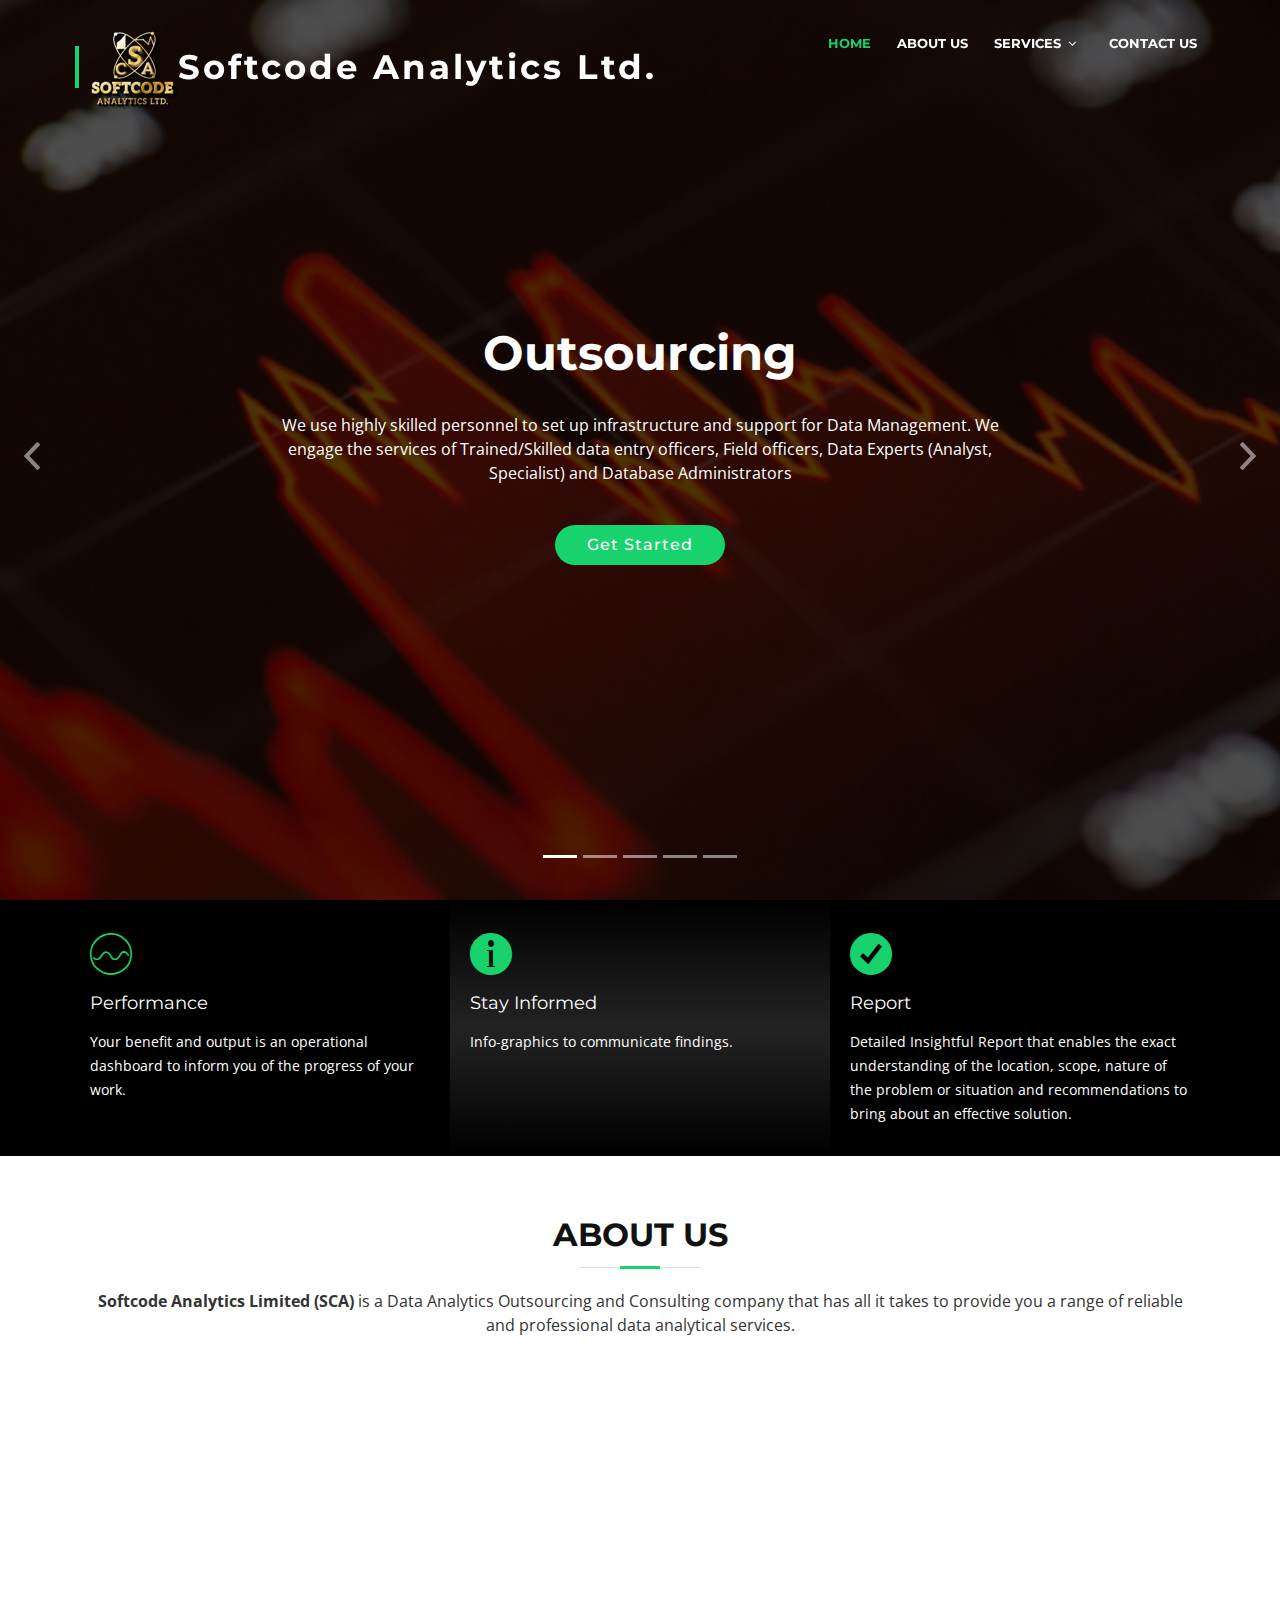
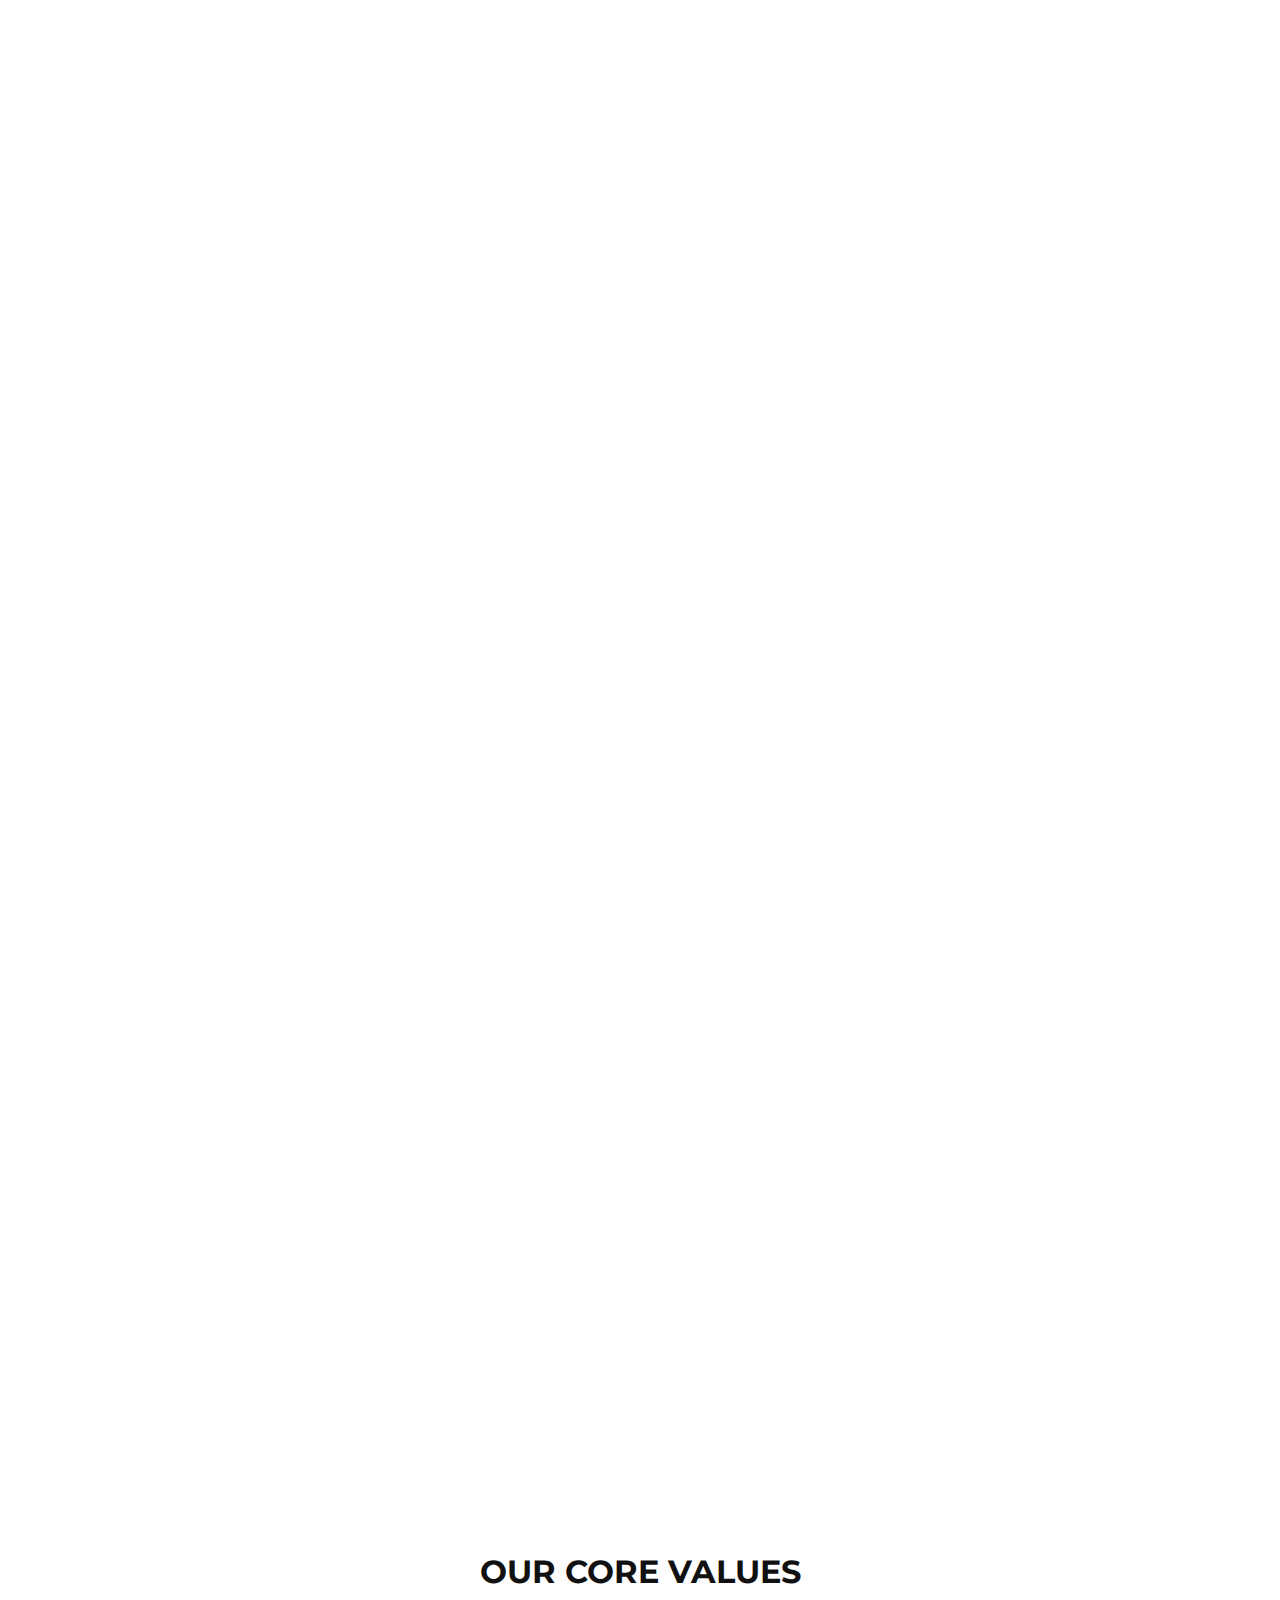
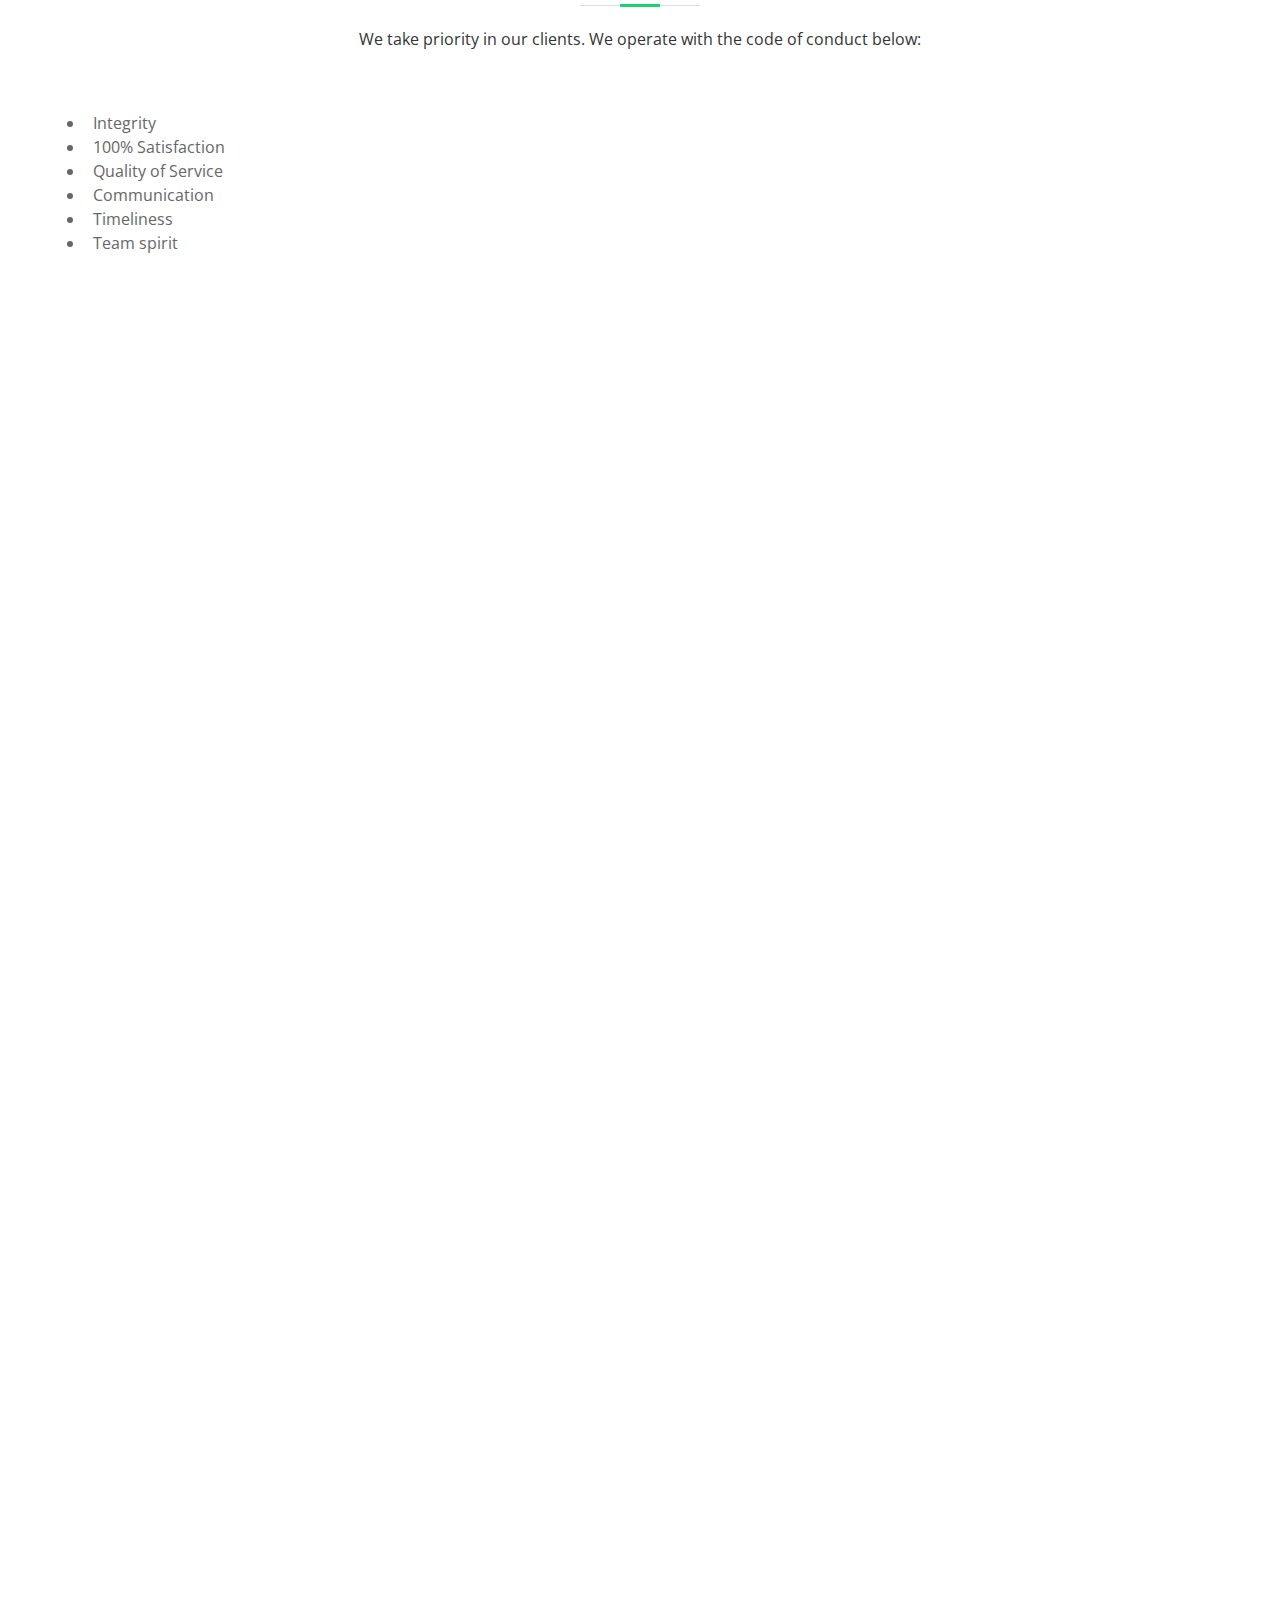
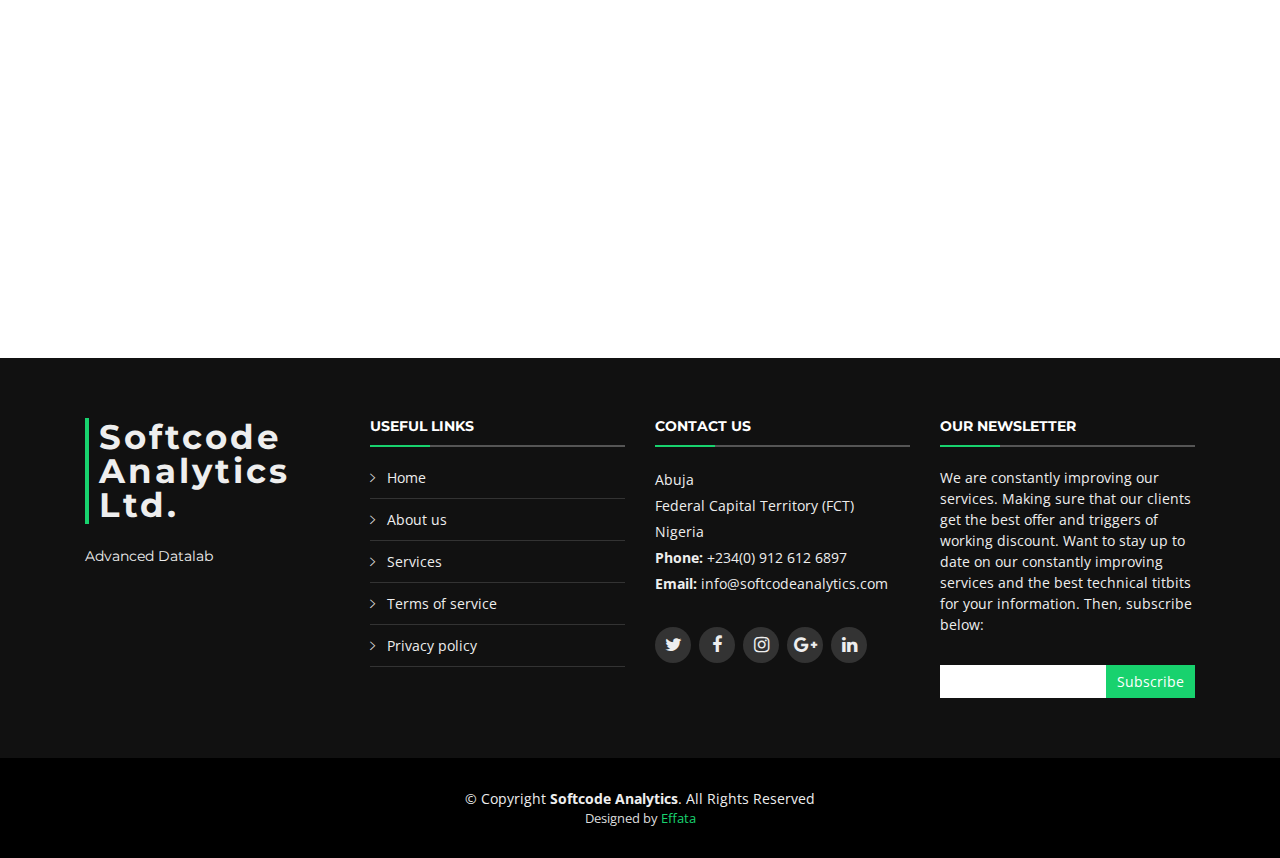
<file: index.html>
<!DOCTYPE html>
<html lang="en">
<head>
  <meta charset="utf-8">
  <title>Softcode Analytics Ltd.</title>
  <meta content="width=device-width, initial-scale=1.0" name="viewport">
  <meta content="" name="keywords">
  <meta content="" name="description">

  <!-- Favicons -->
  <link href="img/favicon.svg" rel="icon">
  <link href="img/apple-touch-icon.png" rel="apple-touch-icon">

  <!-- Google Fonts -->
  <link href="https://fonts.googleapis.com/css?family=Open+Sans:300,300i,400,400i,700,700i|Montserrat:300,400,500,700" rel="stylesheet">

  <!-- Bootstrap CSS File -->
  <link href="lib/bootstrap/css/bootstrap.min.css" rel="stylesheet">

  <!-- Libraries CSS Files -->
  <link href="lib/font-awesome/css/font-awesome.min.css" rel="stylesheet">
  <link href="lib/animate/animate.min.css" rel="stylesheet">
  <link href="lib/ionicons/css/ionicons.min.css" rel="stylesheet">
  <link href="lib/owlcarousel/assets/owl.carousel.min.css" rel="stylesheet">
  <link href="lib/lightbox/css/lightbox.min.css" rel="stylesheet">

  <!-- Main Stylesheet File -->
  <link href="css/style.css" rel="stylesheet">
  

</head>

<body>
	<!-- Security Warning Script-->
	<!-- <script>
if (!confirm("Do you want to enter this site?"))
window.location=history.back()
</script> -->
  <!--==========================
    Header
  ============================-->
  <header id="header">
    <div class="container-fluid">

      <div id="logo" class="pull-left">
        <h1><a href="#intro" class="scrollto"><img src="img/logo_trim.png" alt="" title="" />Softcode Analytics Ltd.</a></h1>
        <!-- Uncomment below if you prefer to use an image logo -->
        <!-- <a href="#intro"><img src="img/intro.svg" alt="" title="" /></a>-->
      </div>

      <nav id="nav-menu-container">
        <ul class="nav-menu">
          <li class="menu-active"><a href="#intro">Home</a></li>
          <li><a href="#about">About Us</a></li>
          <li class="menu-has-children"><a href="#services">Services</a>
            <ul>
              <li><a href="portfolio.html">How We Work</a></li>
              <li><a href="portfolio.html">Why Us?</a></li>
              <li><a href="portfolio.html">Why Outsourcing?</a></li>
            </ul>
          </li>
          <li><a href="#contact">Contact Us</a></li>
        </ul>
      </nav><!-- #nav-menu-container -->
    </div>
  </header><!-- #header -->

  <!--==========================
    Intro Section
  ============================-->
  <section id="intro">
    <div class="intro-container">
      <div id="introCarousel" class="carousel  slide carousel-fade" data-ride="carousel">

        <ol class="carousel-indicators"></ol>

        <div class="carousel-inner" role="listbox">

          <div class="carousel-item active">
            <div class="carousel-background"><img src="img/intro-carousel/1 (1).jpg" alt=""></div>
            <div class="carousel-container">
              <div class="carousel-content">
                <h2>Outsourcing</h2>
                <p>We use highly skilled personnel to set up infrastructure and support for Data Management.
				We engage the services of Trained/Skilled data entry officers, Field officers, Data Experts (Analyst, Specialist) and Database Administrators</p>
                <a href="project.html" class="btn-get-started scrollto">Get Started</a>
              </div>
            </div>
          </div>

          <div class="carousel-item">
            <div class="carousel-background"><img src="img/intro-carousel/1 (2).jpg" alt=""></div>
            <div class="carousel-container">
              <div class="carousel-content">
                <h2>Consulting</h2>
                <p>We are experts in Data Analysis, Big Data Consulting and Database programming.</p>
                <a href="project.html" class="btn-get-started scrollto">Get Started</a>
              </div>
            </div>
          </div>

          <div class="carousel-item">
            <div class="carousel-background"><img src="img/intro-carousel/1 (3).jpg" alt=""></div>
            <div class="carousel-container">
              <div class="carousel-content">
                <h2>Analytics</h2>
                <p>Worried about the complexity of various Data Analytics? We help you do all the hardwork from conceptualization of various kinds of Data: Descriptive and Visualizations, Diagnostic Analysis,
				Predictive Analysis, Prescriptive Analysis, Collaboration and sharing.</p>
                <a href="project.html" class="btn-get-started scrollto">Get Started</a>
              </div>
            </div>
          </div>

          <div class="carousel-item">
            <div class="carousel-background"><img src="img/intro-carousel/1 (6).jpg" alt=""></div>
            <div class="carousel-container">
              <div class="carousel-content">
                <h2>Survey Design</h2>
                <p>Selection of Survey Samples. Design Methodology</p>
                <a href="project.html" class="btn-get-started scrollto">Get Started</a>
              </div>
            </div>
          </div>

          <div class="carousel-item">
            <div class="carousel-background"><img src="img/intro-carousel/1 (5).jpg" alt=""></div>
            <div class="carousel-container">
              <div class="carousel-content">
                <h2>Softcode Analytics</h2>
                <p>With data at your fingertip, you can use your data to benefit yourself, company and customers. Call us now and you will be glad you did. Let’s handle your data projects….. We are up to the task</p>
                <a href="project.html" class="btn-get-started scrollto">Get Started</a>
              </div>
            </div>
          </div>

        </div>

        <a class="carousel-control-prev" href="#introCarousel" role="button" data-slide="prev">
          <span class="carousel-control-prev-icon ion-chevron-left" aria-hidden="true"></span>
          <span class="sr-only">Previous</span>
        </a>

        <a class="carousel-control-next" href="#introCarousel" role="button" data-slide="next">
          <span class="carousel-control-next-icon ion-chevron-right" aria-hidden="true"></span>
          <span class="sr-only">Next</span>
        </a>

      </div>
    </div>
  </section><!-- #intro -->

  <main id="main">

    <!--==========================
      Featured Services Section
    ============================-->
    <section id="featured-services">
      <div class="container">
        <div class="row">

          <div class="col-lg-4 box">
            <i class="ion-ios-analytics-outline"></i>
            <h4 class="title"><a href="">Performance</a></h4>
            <p class="description">Your benefit and output is an operational dashboard to inform you of the progress of your work.</p>
          </div>
          <div class="col-lg-4 box box-bg">
            <i class="ion-information-circled"></i>
            <h4 class="title"><a href="">Stay Informed</a></h4>
            <p class="description">Info-graphics to communicate findings.</p>
          </div>

          <div class="col-lg-4 box">
            <i class="ion-checkmark-circled"></i>
            <h4 class="title"><a href="">Report</a></h4>
            <p class="description">Detailed Insightful Report that enables the exact understanding of the location, scope, nature of the problem or situation and recommendations to bring about an effective solution.</p>
          </div>

        </div>
      </div>
    </section><!-- #featured-services -->

    <!--==========================
      About Us Section
    ============================-->
    <section id="about">
      <div class="container">

        <header class="section-header">
          <h3>About Us</h3>
          <p><strong>Softcode Analytics Limited (SCA)</strong> is a Data Analytics Outsourcing and Consulting company that has all it takes to provide you a range of reliable and professional data analytical services.</p>
        </header>

        <div class="row about-cols">

          <div class="col-md-4 wow fadeInUp">
            <div class="about-col">
              <div class="img">
                <img src="img/about-mission.jpg" alt="" class="img-fluid">
                <div class="icon"><i class="ion-ios-speedometer-outline"></i></div>
              </div>
              <h2 class="title"><a href="#">Our Mission</a></h2>
              <p>
               <strong>Softcode Analytics Limited (SCA) </strong>uses updated data innovations and statistical models to provide lasting analytic solutions powered by artificial intelligence in solving our client’s data related challenges within the given time frame and at affordable price.
              </p>
            </div>
          </div>

          <div class="col-md-4 wow fadeInUp" data-wow-delay="0.1s">
            <div class="about-col">
              <div class="img">
                <img src="img/about-plan.jpg" alt="" class="img-fluid">
                <div class="icon"><i class="ion-ios-list-outline"></i></div>
              </div>
              <h2 class="title"><a href="#">Our Goal</a></h2>
              <p>
                To solve all data related problems with right algorithms for optimized results.
              </p>
            </div>
          </div>

          <div class="col-md-4 wow fadeInUp" data-wow-delay="0.2s">
            <div class="about-col">
              <div class="img">
                <img src="img/about-vision.jpg" alt="" class="img-fluid">
                <div class="icon"><i class="ion-ios-eye-outline"></i></div>
              </div>
              <h2 class="title"><a href="#">Our Vision</a></h2>
              <p>
               <strong>Softcode Analytics Limited (SCA) </strong>seeks to create solutions, an environment and more opportunities to data experts and users by enabling and equipping them to build efficiency and get value out of data.
              </p>
            </div>
          </div>

        </div>

      </div>
    </section><!-- #about -->

    <!--==========================
      Services Section
    ============================-->
    <section id="services">
      <div class="container">

        <header class="section-header wow fadeInUp">
          <h3>Services</h3>
          <p>Advanced Data Lab. We make known to you what happens, why it is happening, what is likely to happen and what actions to be taken with your data.</p>
        </header>

        <div class="row">

          <div class="col-lg-4 col-md-6 box wow bounceInUp" data-wow-duration="1.4s">
            <div class="icon"><i class="ion-android-compass"></i></div>
            <h4 class="title"><a href="">Geo-spatial Technologies and Statistical Information</a></h4>
            <p class="description">We Integrate Geo-spatial technologies and statistical information to give proper visualization to know the “where” of things and to observe the trends, distributions and patterns that may be hidden in the data to improve predictive models and results.</p>
          </div>
          <div class="col-lg-4 col-md-6 box wow bounceInUp" data-wow-duration="1.4s">
            <div class="icon"><i class="ion-ios-analytics-outline"></i></div>
            <h4 class="title"><a href="">Statistical Data Analytics</a></h4>
            <p class="description">We provide statistical data analytical solutions to suit the unique data
			requirement of your field/industry and any other data business and we
			provide trends that your data represents.</p>
          </div>
          <div class="col-lg-4 col-md-6 box wow bounceInUp" data-wow-duration="1.4s">
            <div class="icon"><i class="ion-ios-paper-outline"></i></div>
            <h4 class="title"><a href="">Questionnaire and Sample Methodology</a></h4>
            <p class="description">We help in developing statistically valid samples and write questionnaires and also help provide and design sample methodology.</p>
          </div>
          <div class="col-lg-4 col-md-6 box wow bounceInUp" data-wow-delay="0.1s" data-wow-duration="1.4s">
            <div class="icon"><i class="ion-ios-book-outline"></i></div>
            <h4 class="title"><a href="">We Teach</a></h4>
            <p class="description">We teach and help Individuals and Business owners on how to use their data as fuel to profit i.e. to predict future happenings.</p>
          </div>
          <div class="col-lg-4 col-md-6 box wow bounceInUp" data-wow-delay="0.1s" data-wow-duration="1.4s">
            <div class="icon"><i class="ion-ios-infinite-outline"></i></div>
            <h4 class="title"><a href="">Creative Technologies</a></h4>
            <p class="description">We help corporate bodies (Organizations and institutions) implement more creative technologies in rapidly establishing an analytical framework that might not have been considered before.</p>
          </div>
          <div class="col-lg-4 col-md-6 box wow bounceInUp" data-wow-delay="0.1s" data-wow-duration="1.4s">
            <div class="icon"><i class="ion-ios-people-outline"></i></div>
            <h4 class="title"><a href="">We build Database for Data Relevancy</a></h4>
            <p class="description">We organize and train clients on building a database, its relevance, the use of data and how this will in turn add up to company’s revenue.</p>
          </div>

		<div class="col-lg-4 col-md-6 box wow bounceInUp" data-wow-delay="0.1s" data-wow-duration="1.4s">
            <div class="icon"><i class="ion-ios-information"></i></div>
            <h4 class="title"><a href="">We Inspire</a></h4>
            <p class="description">We help Organizations focus primarily on their core operations, mandates, missions and visions as we take away the problems of data
				analysis and use it to their advantage.</p>
          </div>
		  
		  <div class="col-lg-4 col-md-6 box wow bounceInUp" data-wow-delay="0.1s" data-wow-duration="1.4s">
            <div class="icon"><i class="ion-ios-lightbulb"></i></div>
            <h4 class="title"><a href="">We give you the chance to become part of the project.</a></h4>
            <p class="description">We give our clients an operational dashboard to inform them of progress. More so, Info-graphics to communicate our findings.</p>
          </div>
		  <div class="col-lg-4 col-md-6 box wow bounceInUp" data-wow-delay="0.1s" data-wow-duration="1.4s">
            <div class="icon"><i class="ion-stats-bars"></i></div>
            <h4 class="title"><a href="">We give insightful reports</a></h4>
            <p class="description">Detailed Insightful Report that enables the exact understanding of the location, scope, nature of the problem or situation and
				recommendations to bring about an effective solution.</p>
          </div>
		  
        </div>

      </div>
    </section><!-- #services -->

    <!--==========================
      Call To Action Section
    ============================-->
    <section id="call-to-action" class="wow fadeIn">
      <div class="container text-center">
        <h3>Engage Us</h3>
        <p>Data Driven company followed by AI implementations and innovations.</p>
        <a class="cta-btn" href="portfolio.html">Contact Us Now</a>
      </div>
    </section><!-- #call-to-action -->

    <!--==========================
      Skills Section
    ============================-->
    <section id="skills">
      <div class="container">

        <header class="section-header">
          <h3>Our Core Values</h3>
          <p>We take priority in our clients. We operate with the code of conduct below:</p>
        </header>
				<ul class="list-group">
					<li>Integrity</li>
					<li>100% Satisfaction</li>
					<li>Quality of Service</li>
					<li>Communication</li>
					<li>Timeliness</li>
					<li>Team spirit</li>
				</ul>
            </div>
          </div>

        </div>

      </div>
    </section>

    <!--==========================
      Facts Section
    ============================-->
    <section id="facts"  class="wow fadeIn">
      <div class="container">

        <header class="section-header">
          <h3>Our Trend</h3>
          <p>Why not join a loving host of others who have used and still using our services?</p>
        </header>

        <div class="row counters">

  				<div class="col-lg-3 col-6 text-center">
            <span data-toggle="counter-up">1</span>
            <p>Clients</p>
  				</div>

          <div class="col-lg-3 col-6 text-center">
            <span data-toggle="counter-up">2</span>
            <p>Projects</p>
  				</div>

          <div class="col-lg-3 col-6 text-center">
            <span data-toggle="counter-up">24</span>
            <p>Hours Of Support</p>
  				</div>

          <div class="col-lg-3 col-6 text-center">
            <span data-toggle="counter-up">10</span>
            <p>Smart Workers</p>
  				</div>

  			</div>

        <div class="facts-img">
          <img src="img/ourtrend.png" alt="" class="img-fluid">
        </div>

      </div>
    </section><!-- #facts -->

    <!--==========================
      Contact Section
    ============================-->
    <section id="contact" class="section-bg wow fadeInUp">
      <div class="container">

        <div class="section-header">
          <h3>Contact Us</h3>
          <p>Let us help you see how outsourcing takes the burden off you.</p>
        </div>

        <div class="row contact-info">

          <div class="col-md-4">
            <div class="contact-address">
              <i class="ion-ios-location-outline"></i>
              <h3>Address</h3>
              <address>Abuja, Nigeria.</address>
            </div>
          </div>

          <div class="col-md-4">
            <div class="contact-phone">
              <i class="ion-ios-telephone-outline"></i>
              <h3>Phone Number</h3>
              <p><a href="tel:+2349126126897">+234(0) 912 612 6897</a></p>
            </div>
          </div>

          <div class="col-md-4">
            <div class="contact-email">
              <i class="ion-ios-email-outline"></i>
              <h3>Email</h3>
              <p><a href="mailto:info@softcodeanalytics.com">info@softcodeanalytics.com</a></p>
            </div>
          </div>

        </div>

        <div class="form">
          <div id="sendmessage">Your message has been sent. Thank you!</div>
          <div id="errormessage"></div>
          <form action="" method="post" role="form" class="contactForm">
            <div class="form-row">
              <div class="form-group col-md-6">
                <input type="text" name="name" class="form-control" id="name" placeholder="Your Name" data-rule="minlen:4" data-msg="Please enter at least 4 chars" />
                <div class="validation"></div>
              </div>
              <div class="form-group col-md-6">
                <input type="email" class="form-control" name="email" id="email" placeholder="Your Email" data-rule="email" data-msg="Please enter a valid email" />
                <div class="validation"></div>
              </div>
            </div>
            <div class="form-group">
              <input type="text" class="form-control" name="subject" id="subject" placeholder="Subject" data-rule="minlen:4" data-msg="Please enter at least 8 chars of subject" />
              <div class="validation"></div>
            </div>
            <div class="form-group">
              <textarea class="form-control" name="message" rows="5" data-rule="required" data-msg="Please write something for us" placeholder="Message"></textarea>
              <div class="validation"></div>
			  <label for="myfile">Upload a file</label>
			  <input type="file" id="myfile" name="myfile"
            </div>
            <div class="text-center"><button type="submit">Send Message</button></div>
          </form>
        </div>

      </div>
    </section><!-- #contact -->

  </main>

  <!--==========================
    Footer
  ============================-->
  <footer id="footer">
    <div class="footer-top">
      <div class="container">
        <div class="row">

          <div class="col-lg-3 col-md-6 footer-info">
            <h3>Softcode Analytics Ltd.</h3>
            <p>Advanced Datalab</p>
          </div>

          <div class="col-lg-3 col-md-6 footer-links">
            <h4>Useful Links</h4>
            <ul>
              <li><i class="ion-ios-arrow-right"></i> <a href="#">Home</a></li>
              <li><i class="ion-ios-arrow-right"></i> <a href="#">About us</a></li>
              <li><i class="ion-ios-arrow-right"></i> <a href="#">Services</a></li>
              <li><i class="ion-ios-arrow-right"></i> <a href="#">Terms of service</a></li>
              <li><i class="ion-ios-arrow-right"></i> <a href="#">Privacy policy</a></li>
            </ul>
          </div>

          <div class="col-lg-3 col-md-6 footer-contact">
            <h4>Contact Us</h4>
            <p>
              Abuja <br>
              Federal Capital Territory (FCT)<br>
              Nigeria <br>
              <strong>Phone:</strong> +234(0) 912 612 6897<br>
              <strong>Email:</strong> info@softcodeanalytics.com<br>
            </p>

            <div class="social-links">
              <a href="#" class="twitter"><i class="fa fa-twitter"></i></a>
              <a href="#" class="facebook"><i class="fa fa-facebook"></i></a>
              <a href="#" class="instagram"><i class="fa fa-instagram"></i></a>
              <a href="#" class="google-plus"><i class="fa fa-google-plus"></i></a>
              <a href="#" class="linkedin"><i class="fa fa-linkedin"></i></a>
            </div>

          </div>

          <div class="col-lg-3 col-md-6 footer-newsletter">
            <h4>Our Newsletter</h4>
            <p>We are constantly improving our services. Making sure that our clients get the best offer and triggers of working discount. Want to stay up to date on our constantly improving services and the best technical titbits for your information. Then, subscribe below:</p>
            <form action="" method="post">
              <input type="email" name="email"><input type="submit"  value="Subscribe">
            </form>
          </div>

        </div>
      </div>
    </div>

    <div class="container">
      <div class="copyright">
        &copy; Copyright <strong>Softcode Analytics</strong>. All Rights Reserved
      </div>
      <div class="credits">
        Designed by <a href="https://Effata.com.ng/">Effata</a>
      </div>
    </div>
  </footer><!-- #footer -->

  <a href="#" class="back-to-top"><i class="fa fa-chevron-up"></i></a>
  <!-- Uncomment below i you want to use a preloader -->
  <!-- <div id="preloader"></div> -->

  <!-- JavaScript Libraries -->
  <script src="lib/jquery/jquery.min.js"></script>
  <script src="lib/jquery/jquery-migrate.min.js"></script>
  <script src="lib/bootstrap/js/bootstrap.bundle.min.js"></script>
  <script src="lib/easing/easing.min.js"></script>
  <script src="lib/superfish/hoverIntent.js"></script>
  <script src="lib/superfish/superfish.min.js"></script>
  <script src="lib/wow/wow.min.js"></script>
  <script src="lib/waypoints/waypoints.min.js"></script>
  <script src="lib/counterup/counterup.min.js"></script>
  <script src="lib/owlcarousel/owl.carousel.min.js"></script>
  <script src="lib/isotope/isotope.pkgd.min.js"></script>
  <script src="lib/lightbox/js/lightbox.min.js"></script>
  <script src="lib/touchSwipe/jquery.touchSwipe.min.js"></script>
  <!-- Contact Form JavaScript File -->
  <script src="contactform/contactform.js"></script>

  <!-- Template Main Javascript File -->
  <script src="js/main.js"></script>

</body>
</html>
</file>
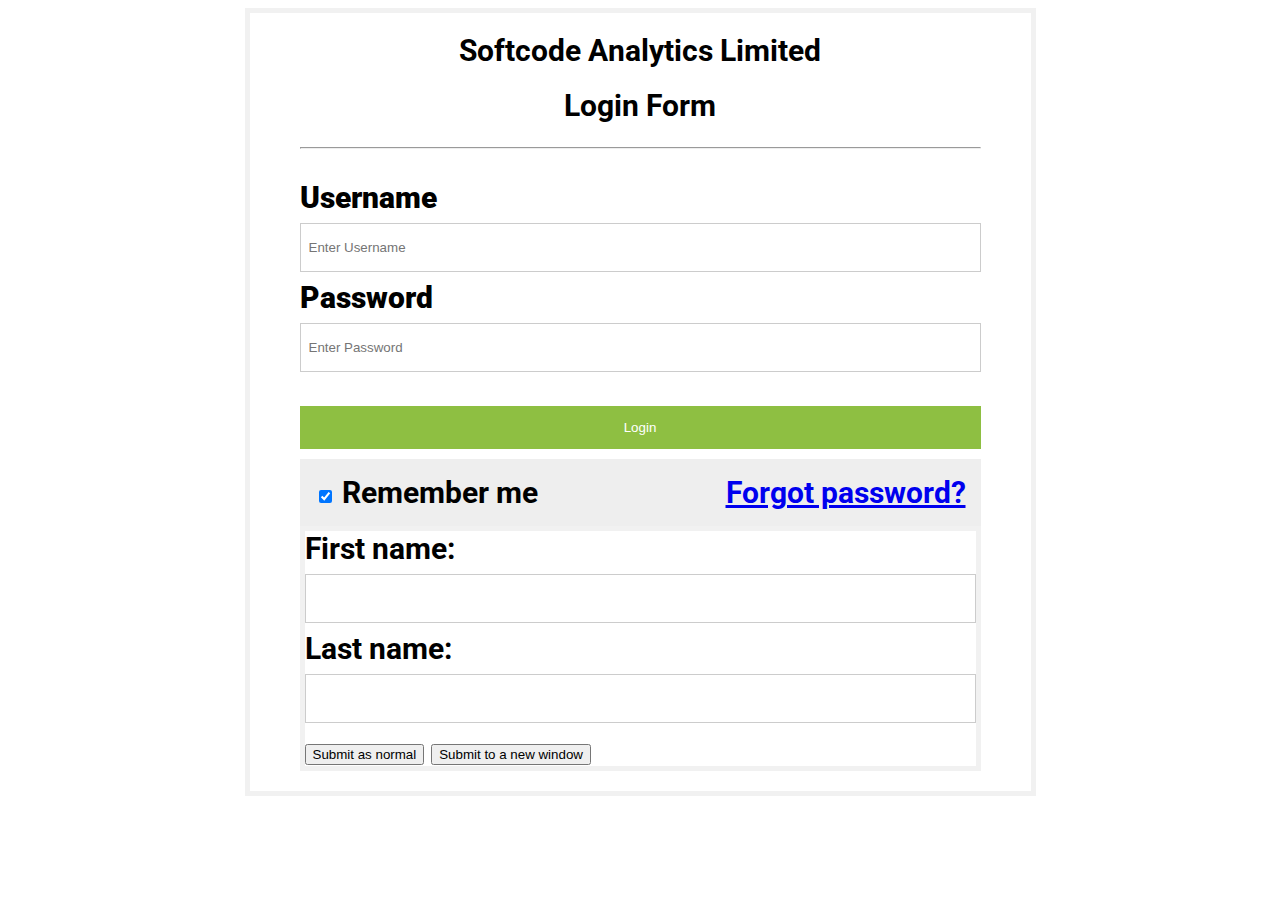
<file: login.html>
<!DOCTYPE html>
<html>
  <head>
    <title>Simple login form</title>
    <link href="https://fonts.googleapis.com/css?family=Roboto:300,400,500,700" rel="stylesheet">
    <style>
      html, body {
      display: flex;
      justify-content: center;
      font-family: Roboto, Arial, sans-serif;
      font-size: 15px;
      }
      form {
      border: 5px solid #f1f1f1;
      }
      input[type=text], input[type=password] {
      width: 100%;
      padding: 16px 8px;
      margin: 8px 0;
      display: inline-block;
      border: 1px solid #ccc;
      box-sizing: border-box;
      }
      button {
      background-color: #8ebf42;
      color: white;
      padding: 14px 0;
      margin: 10px 0;
      border: none;
      cursor: grabbing;
      width: 100%;
      }
      h1 {
      text-align:center;
      fone-size:18;
      }
      button:hover {
      opacity: 0.8;
      }
      .formcontainer {
      text-align: left;
      margin: 24px 50px 12px;
      }
      .container {
      padding: 16px 0;
      text-align:left;
      }
      span.psw {
      float: right;
      padding-top: 0;
      padding-right: 15px;
      }
      /* Change styles for span on extra small screens */
      @media screen and (max-width: 300px) {
      span.psw {
      display: block;
      float: none;
      }
    </style>
  </head>
  <body>
    <form action="/action_page.php">
      <h1>Softcode Analytics Limited</h1>
	  <h1>Login Form<h1>
      <div class="formcontainer">
      <hr/>
      <div class="container">
        <label for="uname"><strong>Username</strong></label>
        <input type="text" placeholder="Enter Username" name="uname" required>
        <label for="psw"><strong>Password</strong></label>
        <input type="password" placeholder="Enter Password" name="psw" required>
      </div>
      <button type="submit">Login</button>
      <div class="container" style="background-color: #eee">
        <label style="padding-left: 15px">
        <input type="checkbox"  checked="checked" name="remember"> Remember me
        </label>
        <span class="psw"><a href="#"> Forgot password?</a></span>
      </div>
    </form>
	
	
	
	
	<form action="action_page.php">
  First name: <input type="text" name="fname"><br>
  Last name: <input type="text" name="lname"><br>
  <input type="submit" value="Submit as normal">
  <input type="submit" formtarget="_blank"
  value="Submit to a new window">
</form>
  </body>
</html>
</file>
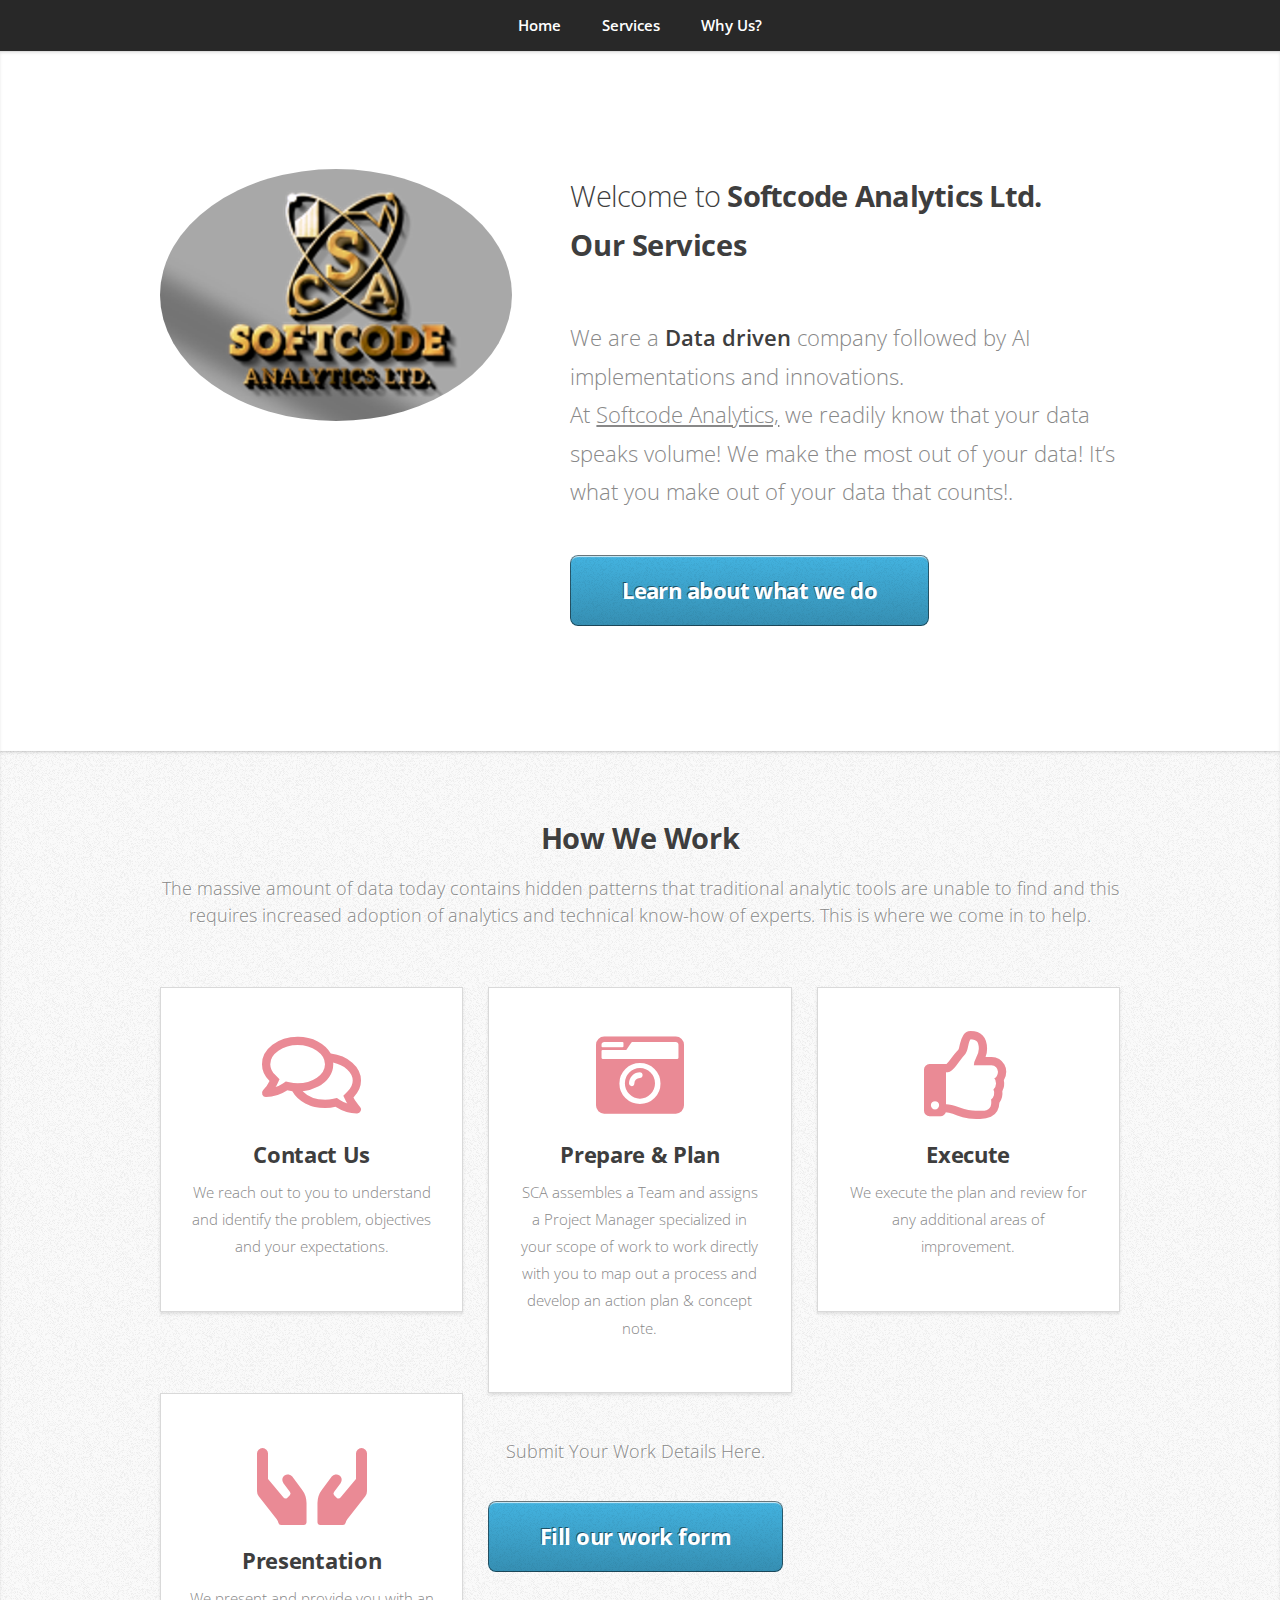
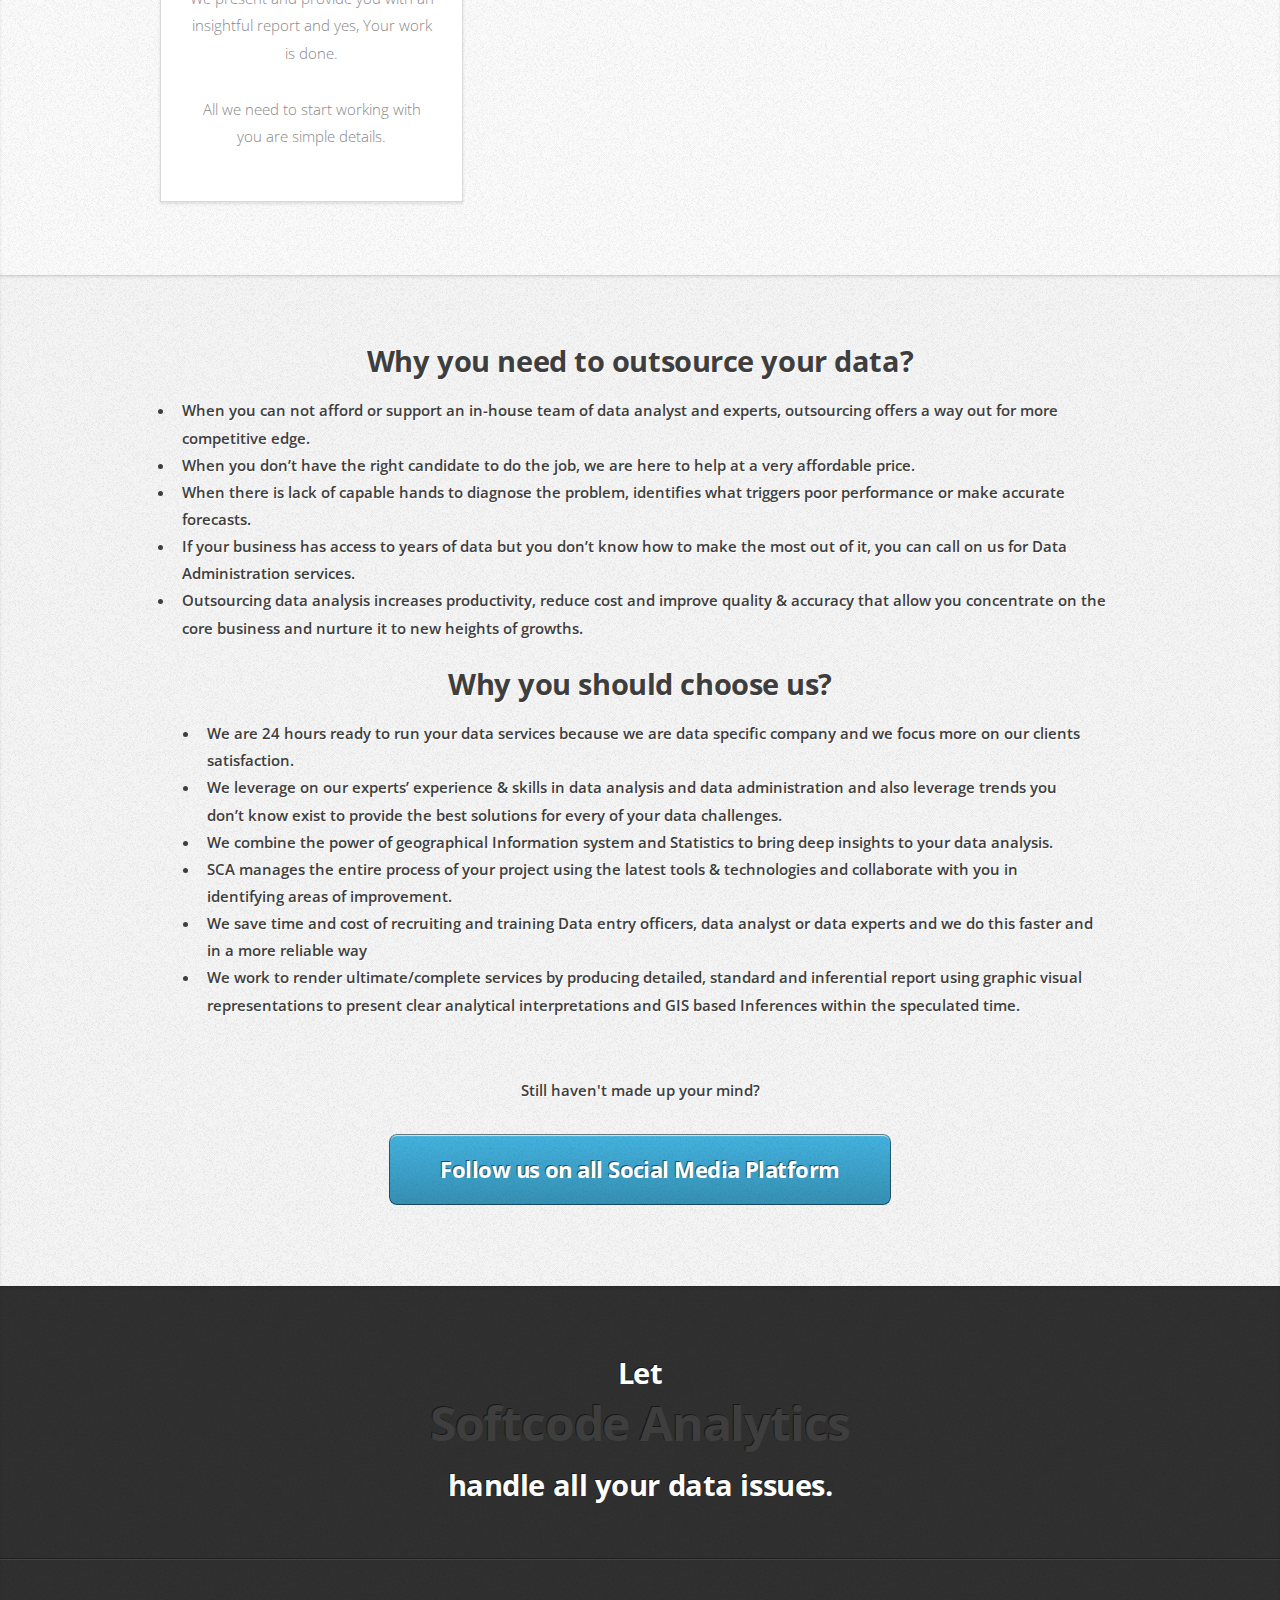
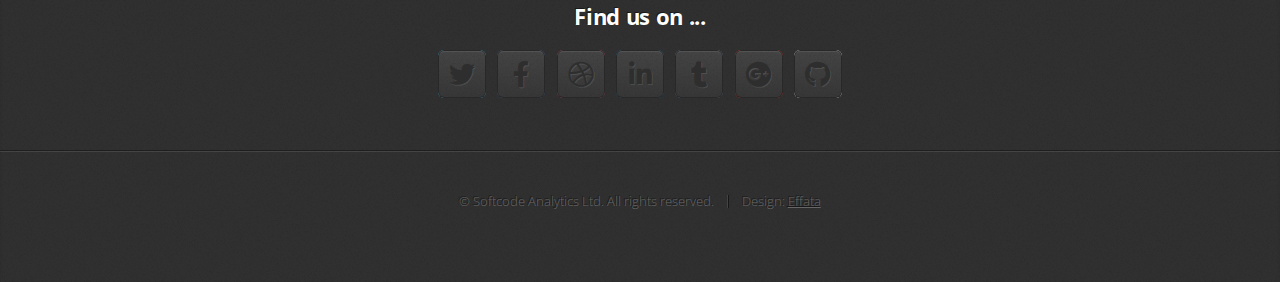
<file: portfolio.html>
<!DOCTYPE HTML>
<html>
	<head>
		<title>Softcode Analytics Ltd.</title>
		<meta charset="utf-8" />
		<meta name="viewport" content="width=device-width, initial-scale=1, user-scalable=no" />
		<link rel="stylesheet" href="assets/css/main.css" />
	</head>
	<body class="is-preload">

		<!-- Nav -->
			<nav id="nav">
				<ul class="container">
					<li><a href="index.html">Home</a></li>
					<li><a href="#work">Services</a></li>
					<li><a href="#portfolio">Why Us?</a></li>
				</ul>
			</nav>

		<!-- Home -->
			<article id="top" class="wrapper style1">
				<div class="container">
					<div class="row">
						<div class="col-4 col-5-large col-12-medium">
							<span class="image fit"><img src="images/pic00.png" alt="" /></span>
						</div>
						<div class="col-8 col-7-large col-12-medium">
							<header>
								<h1>Welcome to <strong>Softcode Analytics Ltd.</strong></h1>
								<h2>Our Services</h2>
							</header>
							<p>We are a <strong>Data driven</strong> company followed by AI implementations and innovations. </br>
							At <a href="index.html">Softcode Analytics,</a> we readily know that your data speaks volume! We make the most out of your data! It’s what you make out of your data that counts!.</p>
							<a href="#work" class="button large scrolly">Learn about what we do</a>
						</div>
					</div>
				</div>
			</article>

		<!-- Work -->
			<article id="work" class="wrapper style2">
				<div class="container">
					<header>
						<h2>How We Work</h2>
						<p>The massive amount of data today contains hidden patterns that traditional analytic tools are unable to find and this requires increased
							adoption of analytics and technical know-how of experts. This is where we come in to help.</p>
					</header>
					<div class="row aln-center">
						<div class="col-4 col-6-medium col-12-small">
							<section class="box style1">
								<span class="icon featured fa-comments"></span>
								<h3>Contact Us</h3>
								<p>We reach out to you to understand and identify the problem, objectives and your expectations.</p>
							</section>
						</div>
						<div class="col-4 col-6-medium col-12-small">
							<section class="box style1">
								<span class="icon solid featured fa-camera-retro"></span>
								<h3>Prepare & Plan</h3>
								<p>SCA assembles a Team and assigns a Project Manager specialized in your scope of work to work directly with you to map out a process and
									develop an action plan & concept note.</p>
							</section>
						</div>
						<div class="col-4 col-6-medium col-12-small">
							<section class="box style1">
								<span class="icon featured fa-thumbs-up"></span>
								<h3>Execute</h3>
								<p>We execute the plan and review for any additional areas of improvement.</p>
							</section>
						</div>
					</div>
					<div class="row aln-left">
						<div class="col-4 col-6-medium col-12-small">
							<section class="box style1">
								<span class="icon solid featured fa-hands"></span>
								<h3>Presentation</h3>
								<p>We present and provide you with an insightful report and yes, Your work is done.</p>
								<p>All we need to start working with you are simple details.</p>
							</section>
						</div>
					<footer>
						<p>Submit Your Work Details Here.</p>
						<a href="project.html" class="button large scrolly">Fill our work form</a>
					</footer>
				</div>
			</article>
		<!-- Portfolio -->
			<article id="portfolio" class="wrapper style3">
				<div class="container">
					<header>
					<h2>Why you need to outsource your data?</h2>
					<ul class="list-group" style="text-align:left;">
					<strong><li>When you can not afford or support an in-house team of data analyst and experts, outsourcing offers a way out for more competitive edge.</li>
					<li>When you don’t have the right candidate to do the job, we are here to help at a very affordable price.</li>
					<li>When there is lack of capable hands to diagnose the problem, identifies what triggers poor performance or make accurate forecasts.</li>
					<li>If your business has access to years of data but you don’t know how to make the most out of it, you can call on us for Data Administration
						services.</li>
					<li>Outsourcing data analysis increases productivity, reduce cost and improve quality & accuracy that allow you concentrate on the core
						business and nurture it to new heights of growths.</li>
				</ul>
						<h2>Why you should choose us?</h2>
						<div class="container text-center">
						<ul class="list-group" style="text-align:left;">
					<li>We are 24 hours ready to run your data services because we are data specific company and we focus more on our clients satisfaction.</li>
					<li>We leverage on our experts’ experience & skills in data analysis and data administration and also leverage trends you don’t know exist to
						provide the best solutions for every of your data challenges.</li>
					<li>We combine the power of geographical Information system and Statistics to bring deep insights to your data analysis.</li>
					<li>SCA manages the entire process of your project using the latest tools & technologies and collaborate with you in identifying areas of
						improvement.</li>
					<li>We save time and cost of recruiting and training Data entry officers, data analyst or data experts and we do this faster and in a more
						reliable way</li>
					<li>We work to render ultimate/complete services by producing detailed, standard and inferential report using graphic visual representations to
						present clear analytical interpretations and GIS based Inferences within the speculated time.</li></strong>
				</ul>
				</div>
					</header>
					</div>
					<footer>
						<strong><p>Still haven't made up your mind?</p></strong>
						<a href="#contact" class="button large scrolly">Follow us on all Social Media Platform</a>
					</footer>
				</div>
			</article>
		<!-- Contact -->
			<article id="contact" class="wrapper style4">
				<div class="container medium">
					<header>
						<h2>Let <h1><strong><tagname>Softcode Analytics</strong></h1> <h2>handle all your data issues.</h2>
									</div>
								</div>
							</form>
						</div>
						<div class="col-12">
							<hr />
							<h3>Find us on ...</h3>
							<ul class="social">
								<li><a href="#" class="icon brands fa-twitter"><span class="label">Twitter</span></a></li>
								<li><a href="#" class="icon brands fa-facebook-f"><span class="label">Facebook</span></a></li>
								<li><a href="#" class="icon brands fa-dribbble"><span class="label">Dribbble</span></a></li>
								<li><a href="#" class="icon brands fa-linkedin-in"><span class="label">LinkedIn</span></a></li>
								<li><a href="#" class="icon brands fa-tumblr"><span class="label">Tumblr</span></a></li>
								<li><a href="#" class="icon brands fa-google-plus"><span class="label">Google+</span></a></li>
								<li><a href="#" class="icon brands fa-github"><span class="label">Github</span></a></li>
								<!--
								<li><a href="#" class="icon solid fa-rss"><span>RSS</span></a></li>
								<li><a href="#" class="icon brands fa-instagram"><span>Instagram</span></a></li>
								<li><a href="#" class="icon brands fa-foursquare"><span>Foursquare</span></a></li>
								<li><a href="#" class="icon brands fa-skype"><span>Skype</span></a></li>
								<li><a href="#" class="icon brands fa-soundcloud"><span>Soundcloud</span></a></li>
								<li><a href="#" class="icon brands fa-youtube"><span>YouTube</span></a></li>
								<li><a href="#" class="icon brands fa-blogger"><span>Blogger</span></a></li>
								<li><a href="#" class="icon brands fa-flickr"><span>Flickr</span></a></li>
								<li><a href="#" class="icon brands fa-vimeo"><span>Vimeo</span></a></li>
								-->
							</ul>
							<hr />
						</div>
					</div>
					<footer>
						<ul id="copyright">
							<li>&copy; Softcode Analytics Ltd. All rights reserved.</li><li>Design: <a href="http://effata.com.ng">Effata</a></li>
						</ul>
					</footer>
				</div>
			</article>

		<!-- Scripts -->
			<script src="assets/js/jquery.min.js"></script>
			<script src="assets/js/jquery.scrolly.min.js"></script>
			<script src="assets/js/browser.min.js"></script>
			<script src="assets/js/breakpoints.min.js"></script>
			<script src="assets/js/util.js"></script>
			<script src="assets/js/main.js"></script>

	</body>
</html>
</file>
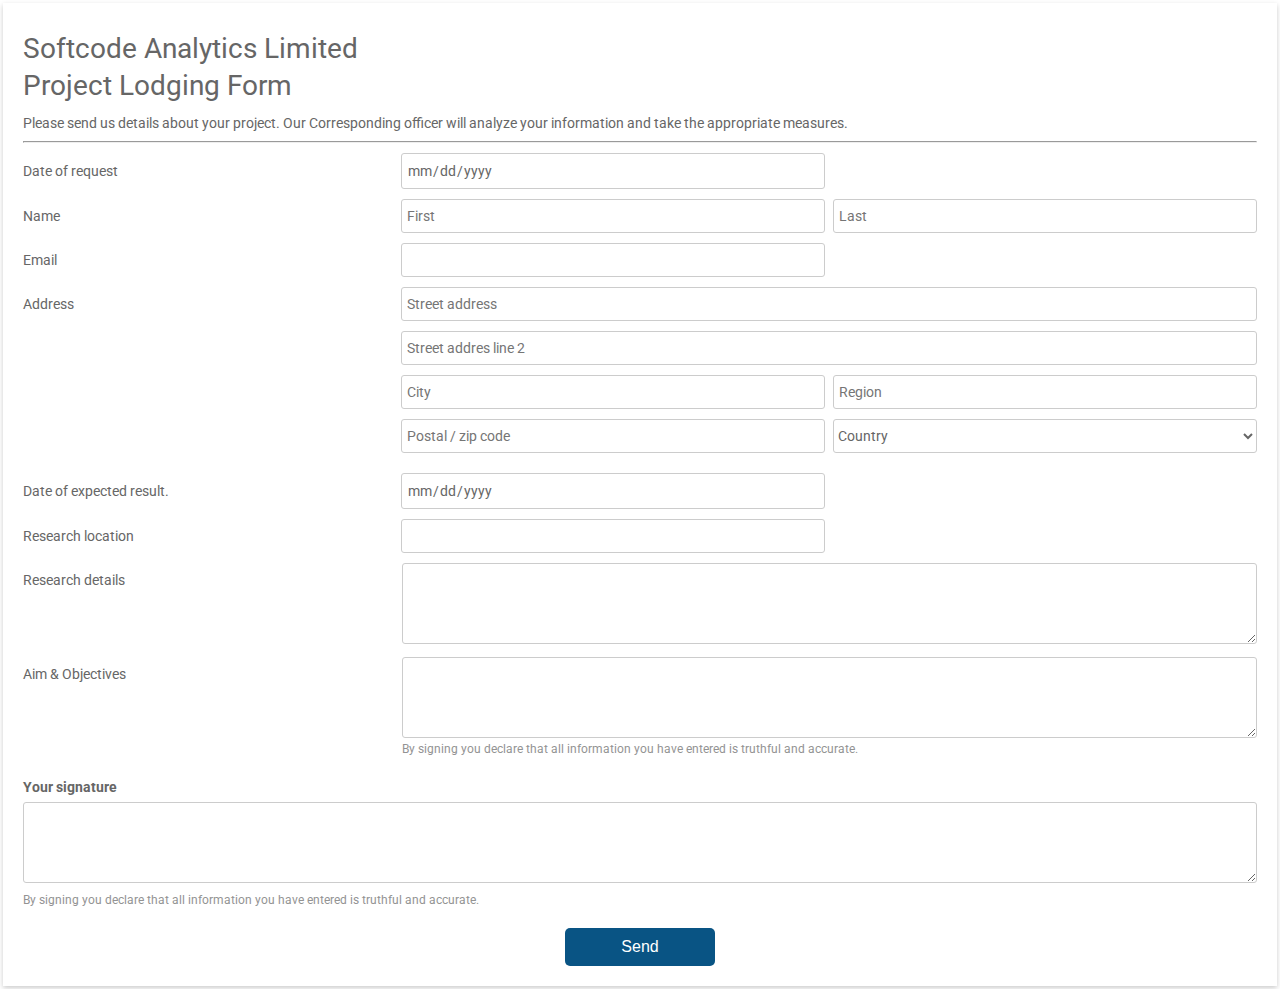
<file: project.html>
<!DOCTYPE html>
<html>
  <head>
    <title>Project Lodging Form</title>
    <link href="https://fonts.googleapis.com/css?family=Roboto:300,400,500,700" rel="stylesheet">
    <link rel="stylesheet" href="https://use.fontawesome.com/releases/v5.5.0/css/all.css" integrity="sha384-B4dIYHKNBt8Bc12p+WXckhzcICo0wtJAoU8YZTY5qE0Id1GSseTk6S+L3BlXeVIU" crossorigin="anonymous">
    <style>
      html, body {
      min-height: 100%;
      }
      body, div, form, input, select, p { 
      padding: 0;
      margin: 0;
      outline: none;
      font-family: Roboto, Arial, sans-serif;
      font-size: 14px;
      color: #666;
      line-height: 22px;
      }
      h1 {
      margin: 15px 0;
      font-weight: 400;
      }
      h4 {
      margin-bottom: 4px;
      }
      .testbox {
      display: flex;
      justify-content: center;
      align-items: center;
      height: inherit;
      padding: 3px;
      }
      form {
      width: 100%;
      padding: 20px;
      background: #fff;
      box-shadow: 0 2px 5px #ccc; 
      }
      input, select, textarea {
      width: 100%;
      margin-bottom: 10px;
      border: 1px solid #ccc;
      border-radius: 3px;
      }
      input {
      width: calc(100% - 10px);
      padding: 5px;
      }
      input:hover, textarea:hover, select:hover {
      outline: none;
      border: 1px solid #095484;
      }
      select {
      padding: 7px 0;
      background: transparent;
      }
      textarea {
      margin-bottom: 3px;
      }
      .item {
      position: relative;
      display: flex;
      flex-direction: column;
      margin: 10px 0;
      }
      input[type="date"]::-webkit-inner-spin-button {
      display: none;
      }
      .item i, input[type="date"]::-webkit-calendar-picker-indicator {
      position: absolute;
      font-size: 20px;
      color: #a9a9a9;
      }
      .item i {
      left: 94%;
      top: 30px;
     z-index: 1;
      }
      [type="date"]::-webkit-calendar-picker-indicator {
      left: 93%;
      z-index: 2;
      opacity: 0;
      cursor: pointer;
      }
      .street, .desired-outcome-item, .complaint-details-item {
      display: flex;
      flex-wrap: wrap;
      }
      .street input {
      margin-bottom: 10px;
      }
      small {
      display: block;
      line-height: 16px;
      opacity: 0.7;
      }
      .btn-block {
      margin-top: 20px;
      text-align: center;
      }
      button {
      width: 150px;
      padding: 10px;
      border: none;
      -webkit-border-radius: 5px; 
      -moz-border-radius: 5px; 
      border-radius: 5px; 
      background-color: #095484;
      font-size: 16px;
      color: #fff;
      cursor: pointer;
      }
      button:hover {
      background-color: #0666a3;
      }
      @media (min-width: 568px) {
      input {
      width: calc(35% - 20px);
      margin: 0 0 0 8px;
      }
      select {
      width: calc(50% - 8px);
      margin: 0 0 10px 8px;
      }
      .item {
      flex-direction: row;
      align-items: center;
      }
      .item p {
      width: 30%;
      }
      .item i {
      left: 61%;
      top: 25%;
      }
      [type="date"]::-webkit-calendar-picker-indicator {
      left: 60%;
      }
      .street, .desired-outcome-item, .complaint-details-item {
      width: 70%;
      }
      .street input {
      width: calc(50% - 20px);
      }
      .street .street-item {
      width: 100%;
      }
      .address p, .desired-outcome p, .complaint-details p {
      align-self: flex-start;
      margin-top: 6px;
      }
      .desired-outcome-item, .complaint-details-item {
      margin-left: 12px;
      }
      textarea {
      width: calc(100% - 6px);
      }
      }
    </style>
  </head>
  <body>
    <div class="testbox">
      <form action="/">
		<h1>Softcode Analytics Limited</h1>
        <h1>Project Lodging Form</h1>
        <p>Please send us details about your project. Our Corresponding officer will analyze your information and take the appropriate measures.</p>
        <hr/>
        <div class="item">
          <p>Date of request</p>
          <input type="date" name="name" required/>
          <i class="fas fa-calendar-alt"></i>
        </div>
        <div class="item">
          <p>Name</p>
          <input type="text" name="name" placeholder="First" />
          <input type="text" name="name" placeholder="Last" />
        </div>
        <div class="item">
          <p>Email</p>
          <input type="text" name="name"/>
        </div>
        <div class="item address">
          <p>Address</p>
          <div class="street">
            <input class="street-item" type="text" name="name" placeholder="Street address" />
            <input  class="street-item" type="text" name="name" placeholder="Street addres line 2" />
            <input type="text" name="name" placeholder="City" />
            <input type="text" name="name" placeholder="Region" />
            <input type="text" name="name" placeholder="Postal / zip code" />
            <select>
              <option value="">Country</option>
			  <option value="1">Nigeria</option>
              <option value="2">USA</option>
              <option value="3">Germany</option>
              <option value="4">France</option>
              <option value="5">Canada</option>
              <option value="6">Russia</option>
			  <option value="7">UK</option>
            </select>
          </div>
        </div>
        <div class="item">
          <p>Date of expected result.</p>
          <input type="date" name="name" required/>
          <i class="fas fa-calendar-alt"></i>
        </div>
        <div class="item location">
          <p>Research location</p>
          <input type="text" name="name"/>
        </div>
        <div class="item complaint-details">
          <p>Research details</p>
          <div class="complaint-details-item">
            <textarea rows="5"></textarea>
          </div>
        </div>
        <div class="item desired-outcome">
          <p>Aim & Objectives</p>
          <div class="desired-outcome-item">
            <textarea rows="5"></textarea>
            <small>By signing you declare that all information you have entered is truthful and accurate.</small>
          </div>
        </div>
        <h4>Your signature</h4>
        <textarea rows="5"></textarea>
        <small>By signing you declare that all information you have entered is truthful and accurate.</small>
        <div class="btn-block">
          <button type="submit" href="/">Send</button>
        </div>
      </form>
    </div>
  </body>
</html>
</file>
<file: css/style.css>
/*--------------------------------------------------------------
# General
--------------------------------------------------------------*/

body {
  background: #fff;
  color: #666666;
  font-family: "Open Sans", sans-serif;
}

a {
  color: #18d26e;
  transition: 0.5s;
}

a:hover,
a:active,
a:focus {
  color: #18d36e;
  outline: none;
  text-decoration: none;
}

p {
  padding: 0;
  margin: 0 0 30px 0;
}

h1,
h2,
h3,
h4,
h5,
h6 {
  font-family: "Montserrat", sans-serif;
  font-weight: 400;
  margin: 0 0 20px 0;
  padding: 0;
}

/* Back to top button */

.back-to-top {
  position: fixed;
  display: none;
  background: #18d26e;
  color: #fff;
  width: 44px;
  height: 44px;
  text-align: center;
  line-height: 1;
  font-size: 16px;
  border-radius: 50%;
  right: 15px;
  bottom: 15px;
  transition: background 0.5s;
  z-index: 11;
}

.back-to-top i {
  padding-top: 12px;
  color: #fff;
}

/* Prelaoder */

#preloader {
  position: fixed;
  top: 0;
  left: 0;
  right: 0;
  bottom: 0;
  z-index: 9999;
  overflow: hidden;
  background: #fff;
}

#preloader:before {
  content: "";
  position: fixed;
  top: calc(50% - 30px);
  left: calc(50% - 30px);
  border: 6px solid #f2f2f2;
  border-top: 6px solid #18d26e;
  border-radius: 50%;
  width: 60px;
  height: 60px;
  -webkit-animation: animate-preloader 1s linear infinite;
  animation: animate-preloader 1s linear infinite;
}

@-webkit-keyframes animate-preloader {
  0% {
    -webkit-transform: rotate(0deg);
    transform: rotate(0deg);
  }

  100% {
    -webkit-transform: rotate(360deg);
    transform: rotate(360deg);
  }
}

@keyframes animate-preloader {
  0% {
    -webkit-transform: rotate(0deg);
    transform: rotate(0deg);
  }

  100% {
    -webkit-transform: rotate(360deg);
    transform: rotate(360deg);
  }
}

/*--------------------------------------------------------------
# Header
--------------------------------------------------------------*/

#header {
  padding: 30px 0;
  height: 92px;
  position: fixed;
  left: 0;
  top: 0;
  right: 0;
  transition: all 0.5s;
  z-index: 997;
}

#header.header-scrolled {
  background: rgba(0, 0, 0, 0.9);
  padding: 20px 0;
  height: 72px;
  transition: all 0.5s;
}

#header #logo {
  float: left;
}

#header #logo h1 {
  font-size: 34px;
  margin: 0;
  padding: 0;
  line-height: 1;
  font-family: "Montserrat", sans-serif;
  font-weight: 700;
  letter-spacing: 3px;
}

#header #logo h1 a,
#header #logo h1 a:hover {
  color: #fff;
  padding-left: 10px;
  border-left: 4px solid #18d26e;
}

#header #logo img {
  padding: 0;
  margin: 0;
}

/*--------------------------------------------------------------
# Intro Section
--------------------------------------------------------------*/

#intro {
  display: table;
  width: 100%;
  height: 100vh;
  background: #000;
}

#intro .carousel-item {
  width: 100%;
  height: 100vh;
  background-size: cover;
  background-position: center;
  background-repeat: no-repeat;
}

#intro .carousel-item::before {
  content: '';
  background-color: rgba(0, 0, 0, 0.7);
  position: absolute;
  height: 100%;
  width: 100%;
  top: 0;
  right: 0;
  left: 0;
  bottom: 0;
}

#intro .carousel-container {
  display: -webkit-box;
  display: -webkit-flex;
  display: -ms-flexbox;
  display: flex;
  -webkit-box-pack: center;
  -webkit-justify-content: center;
  -ms-flex-pack: center;
  justify-content: center;
  -webkit-box-align: center;
  -webkit-align-items: center;
  -ms-flex-align: center;
  align-items: center;
  position: absolute;
  bottom: 0;
  top: 0;
  left: 0;
  right: 0;
}

#intro .carousel-background img {
  max-width: 100%;
}

#intro .carousel-content {
  text-align: center;
}

#intro h2 {
  color: #fff;
  margin-bottom: 30px;
  font-size: 48px;
  font-weight: 700;
}

#intro p {
  width: 80%;
  margin: 0 auto 30px auto;
  color: #fff;
}

#intro .carousel-fade {
  overflow: hidden;
}

#intro .carousel-fade .carousel-inner .carousel-item {
  transition-property: opacity;
}

#intro .carousel-fade .carousel-inner .carousel-item,
#intro .carousel-fade .carousel-inner .active.carousel-item-left,
#intro .carousel-fade .carousel-inner .active.carousel-item-right {
  opacity: 0;
}

#intro .carousel-fade .carousel-inner .active,
#intro .carousel-fade .carousel-inner .carousel-item-next.carousel-item-left,
#intro .carousel-fade .carousel-inner .carousel-item-prev.carousel-item-right {
  opacity: 1;
  transition: 0.5s;
}

#intro .carousel-fade .carousel-inner .carousel-item-next,
#intro .carousel-fade .carousel-inner .carousel-item-prev,
#intro .carousel-fade .carousel-inner .active.carousel-item-left,
#intro .carousel-fade .carousel-inner .active.carousel-item-right {
  left: 0;
  -webkit-transform: translate3d(0, 0, 0);
  transform: translate3d(0, 0, 0);
}

#intro .carousel-control-prev,
#intro .carousel-control-next {
  width: 10%;
}

#intro .carousel-control-next-icon,
#intro .carousel-control-prev-icon {
  background: none;
  font-size: 32px;
  line-height: 1;
}

#intro .carousel-indicators li {
  cursor: pointer;
}

#intro .btn-get-started {
  font-family: "Montserrat", sans-serif;
  font-weight: 500;
  font-size: 16px;
  letter-spacing: 1px;
  display: inline-block;
  padding: 8px 32px;
  border-radius: 50px;
  transition: 0.5s;
  margin: 10px;
  color: #fff;
  background: #18d26e;
}

#intro .btn-get-started:hover {
  background: #fff;
  color: #18d26e;
}

/*--------------------------------------------------------------
# Navigation Menu
--------------------------------------------------------------*/

/* Nav Menu Essentials */

.nav-menu,
.nav-menu * {
  margin: 0;
  padding: 0;
  list-style: none;
}

.nav-menu ul {
  position: absolute;
  display: none;
  top: 100%;
  left: 0;
  z-index: 99;
}

.nav-menu li {
  position: relative;
  white-space: nowrap;
}

.nav-menu > li {
  float: left;
}

.nav-menu li:hover > ul,
.nav-menu li.sfHover > ul {
  display: block;
}

.nav-menu ul ul {
  top: 0;
  left: 100%;
}

.nav-menu ul li {
  min-width: 180px;
}

/* Nav Menu Arrows */

.sf-arrows .sf-with-ul {
  padding-right: 30px;
}

.sf-arrows .sf-with-ul:after {
  content: "\f107";
  position: absolute;
  right: 15px;
  font-family: FontAwesome;
  font-style: normal;
  font-weight: normal;
}

.sf-arrows ul .sf-with-ul:after {
  content: "\f105";
}

/* Nav Meu Container */

#nav-menu-container {
  float: right;
  margin: 0;
}

/* Nav Meu Styling */

.nav-menu a {
  padding: 0 8px 10px 8px;
  text-decoration: none;
  display: inline-block;
  color: #fff;
  font-family: "Montserrat", sans-serif;
  font-weight: 700;
  font-size: 13px;
  text-transform: uppercase;
  outline: none;
}

.nav-menu li:hover > a,
.nav-menu > .menu-active > a {
  color: #18d26e;
}

.nav-menu > li {
  margin-left: 10px;
}

.nav-menu ul {
  margin: 4px 0 0 0;
  padding: 10px;
  box-shadow: 0px 0px 30px rgba(127, 137, 161, 0.25);
  background: #fff;
}

.nav-menu ul li {
  transition: 0.3s;
}

.nav-menu ul li a {
  padding: 10px;
  color: #333;
  transition: 0.3s;
  display: block;
  font-size: 13px;
  text-transform: none;
}

.nav-menu ul li:hover > a {
  color: #18d26e;
}

.nav-menu ul ul {
  margin: 0;
}

/* Mobile Nav Toggle */

#mobile-nav-toggle {
  position: fixed;
  right: 0;
  top: 0;
  z-index: 999;
  margin: 20px 20px 0 0;
  border: 0;
  background: none;
  font-size: 24px;
  display: none;
  transition: all 0.4s;
  outline: none;
  cursor: pointer;
}

#mobile-nav-toggle i {
  color: #fff;
}

/* Mobile Nav Styling */

#mobile-nav {
  position: fixed;
  top: 0;
  padding-top: 18px;
  bottom: 0;
  z-index: 998;
  background: rgba(0, 0, 0, 0.8);
  left: -260px;
  width: 260px;
  overflow-y: auto;
  transition: 0.4s;
}

#mobile-nav ul {
  padding: 0;
  margin: 0;
  list-style: none;
}

#mobile-nav ul li {
  position: relative;
}

#mobile-nav ul li a {
  color: #fff;
  font-size: 13px;
  text-transform: uppercase;
  overflow: hidden;
  padding: 10px 22px 10px 15px;
  position: relative;
  text-decoration: none;
  width: 100%;
  display: block;
  outline: none;
  font-weight: 700;
  font-family: "Montserrat", sans-serif;
}

#mobile-nav ul li a:hover {
  color: #18d26e;
}

#mobile-nav ul li li {
  padding-left: 30px;
}

#mobile-nav ul li.menu-active a {
  color: #18d26e;
}

#mobile-nav ul .menu-has-children i {
  position: absolute;
  right: 0;
  z-index: 99;
  padding: 15px;
  cursor: pointer;
  color: #fff;
}

#mobile-nav ul .menu-has-children i.fa-chevron-up {
  color: #18d26e;
}

#mobile-nav ul .menu-has-children li a {
  text-transform: none;
}

#mobile-nav ul .menu-item-active {
  color: #18d26e;
}

#mobile-body-overly {
  width: 100%;
  height: 100%;
  z-index: 997;
  top: 0;
  left: 0;
  position: fixed;
  background: rgba(0, 0, 0, 0.7);
  display: none;
}

/* Mobile Nav body classes */

body.mobile-nav-active {
  overflow: hidden;
}

body.mobile-nav-active #mobile-nav {
  left: 0;
}

body.mobile-nav-active #mobile-nav-toggle {
  color: #fff;
}

/*--------------------------------------------------------------
# Sections
--------------------------------------------------------------*/

/* Sections Header
--------------------------------*/

.section-header h3 {
  font-size: 32px;
  color: #111;
  text-transform: uppercase;
  text-align: center;
  font-weight: 700;
  position: relative;
  padding-bottom: 15px;
}

.section-header h3::before {
  content: '';
  position: absolute;
  display: block;
  width: 120px;
  height: 1px;
  background: #ddd;
  bottom: 1px;
  left: calc(50% - 60px);
}

.section-header h3::after {
  content: '';
  position: absolute;
  display: block;
  width: 40px;
  height: 3px;
  background: #18d26e;
  bottom: 0;
  left: calc(50% - 20px);
}

.section-header p {
  text-align: center;
  padding-bottom: 30px;
  color: #333;
}

/* Section with background
--------------------------------*/

.section-bg {
  background: #f7f7f7;
}

/* Featured Services Section
--------------------------------*/

#featured-services {
  background: #000;
}

#featured-services .box {
  padding: 30px 20px;
}

#featured-services .box-bg {
  background-image: linear-gradient(0deg, #000000 0%, #242323 50%, #000000 100%);
}

#featured-services i {
  color: #18d26e;
  font-size: 48px;
  display: inline-block;
  line-height: 1;
}

#featured-services h4 {
  font-weight: 400;
  margin: 15px 0;
  font-size: 18px;
}

#featured-services h4 a {
  color: #fff;
}

#featured-services h4 a:hover {
  color: #18d26e;
}

#featured-services p {
  font-size: 14px;
  line-height: 24px;
  color: #fff;
  margin-bottom: 0;
}

/* About Us Section
--------------------------------*/

#about {
  background: url("../img/about-bg.jpg") center top no-repeat fixed;
  background-size: cover;
  padding: 60px 0 40px 0;
  position: relative;
}

#about::before {
  content: '';
  position: absolute;
  left: 0;
  right: 0;
  top: 0;
  bottom: 0;
  background: rgba(255, 255, 255, 0.92);
  z-index: 9;
}

#about .container {
  position: relative;
  z-index: 10;
}

#about .about-col {
  background: #fff;
  border-radius: 0 0 4px 4px;
  box-shadow: 0px 2px 12px rgba(0, 0, 0, 0.08);
  margin-bottom: 20px;
}

#about .about-col .img {
  position: relative;
}

#about .about-col .img img {
  border-radius: 4px 4px 0 0;
}

#about .about-col .icon {
  width: 64px;
  height: 64px;
  padding-top: 8px;
  text-align: center;
  position: absolute;
  background-color: #18d26e;
  border-radius: 50%;
  text-align: center;
  border: 4px solid #fff;
  left: calc( 50% - 32px);
  bottom: -30px;
  transition: 0.3s;
}

#about .about-col i {
  font-size: 36px;
  line-height: 1;
  color: #fff;
  transition: 0.3s;
}

#about .about-col:hover .icon {
  background-color: #fff;
}

#about .about-col:hover i {
  color: #18d26e;
}

#about .about-col h2 {
  color: #000;
  text-align: center;
  font-weight: 700;
  font-size: 20px;
  padding: 0;
  margin: 40px 0 12px 0;
}

#about .about-col h2 a {
  color: #000;
}

#about .about-col h2 a:hover {
  color: #18d26e;
}

#about .about-col p {
  font-size: 14px;
  line-height: 24px;
  color: #333;
  margin-bottom: 0;
  padding: 0 20px 20px 20px;
}

/* Services Section
--------------------------------*/

#services {
  background: #fff;
  background-size: cover;
  padding: 60px 0 40px 0;
}

#services .box {
  margin-bottom: 30px;
}

#services .icon {
  float: left;
}

#services .icon i {
  color: #18d26e;
  font-size: 36px;
  line-height: 1;
  transition: 0.5s;
}

#services .title {
  margin-left: 60px;
  font-weight: 700;
  margin-bottom: 15px;
  font-size: 18px;
}

#services .title a {
  color: #111;
}

#services .box:hover .title a {
  color: #18d26e;
}

#services .description {
  font-size: 14px;
  margin-left: 60px;
  line-height: 24px;
  margin-bottom: 0;
}

/* Call To Action Section
--------------------------------*/

#call-to-action {
  background: linear-gradient(rgba(0, 142, 99, 0.1), rgba(0, 0, 0, 0.1)), url(../img/call-to-action-bg.jpg) fixed center center;
  background-size: cover;
  padding: 60px 0;
}

#call-to-action h3 {
  color: #fff;
  font-size: 28px;
  font-weight: 700;
}

#call-to-action p {
  color: #fff;
}

#call-to-action .cta-btn {
  font-family: "Montserrat", sans-serif;
  text-transform: uppercase;
  font-weight: 500;
  font-size: 16px;
  letter-spacing: 1px;
  display: inline-block;
  padding: 8px 28px;
  border-radius: 25px;
  transition: 0.5s;
  margin-top: 10px;
  border: 2px solid #fff;
  color: #fff;
}

#call-to-action .cta-btn:hover {
  background: #18d26e;
  border: 2px solid #18d26e;
}

/* Call To Action Section
--------------------------------*/

#skills {
  padding: 30px 0;
}

#skills .progress {
  height: 35px;
  margin-bottom: 10px;
}

#skills .progress .skill {
  font-family: "Open Sans", sans-serif;
  line-height: 35px;
  padding: 0;
  margin: 0 0 0 20px;
  text-transform: uppercase;
}

#skills .progress .skill .val {
  float: right;
  font-style: normal;
  margin: 0 20px 0 0;
}

#skills .progress-bar {
  width: 1px;
  text-align: left;
  transition: .9s;
}
ol {
		list-style: decimal;
		margin: 0 0 2em 0;
		padding-left: 1.25em;
	}

		ol li {
			padding-left: 0.25em;
		}

	ul {
		list-style: disc;
		margin: 0 0 2em 0;
		padding-left: 1em;
	}

		ul li {
			padding-left: 0.5em;
		}

		ul.alt {
			list-style: none;
			padding-left: 0;
		}

			ul.alt li {
				border-top: solid 1px rgba(100, 100, 0, 0);
				padding: 0.5em 0;
			}

				ul.alt li:first-child {
					border-top: 0;
					padding-top: 0;
				}

	dl {
		margin: 0 0 2em 0;
	}

		dl dt {
			display: block;
			font-weight: bold;
			margin: 0 0 1em 0;
		}

		dl dd {
			margin-left: 2em;
		}





/* Facts Section
--------------------------------*/

#facts {
  background: url("../img/facts-bg.jpg") center top no-repeat fixed;
  background-size: cover;
  padding: 60px 0 0 0;
  position: relative;
}

#facts::before {
  content: '';
  position: absolute;
  left: 0;
  right: 0;
  top: 0;
  bottom: 0;
  background: rgba(255, 255, 255, 0.88);
  z-index: 9;
}

#facts .container {
  position: relative;
  z-index: 10;
}

#facts .counters span {
  font-family: "Montserrat", sans-serif;
  font-weight: bold;
  font-size: 48px;
  display: block;
  color: #18d26e;
}

#facts .counters p {
  padding: 0;
  margin: 0 0 20px 0;
  font-family: "Montserrat", sans-serif;
  font-size: 14px;
  color: #111;
}

#facts .facts-img {
  text-align: center;
  padding-top: 30px;
}

/* Portfolio Section
--------------------------------*/

#portfolio {
  padding: 60px 0;
}

#portfolio #portfolio-flters {
  padding: 0;
  margin: 5px 0 35px 0;
  list-style: none;
  text-align: center;
}

#portfolio #portfolio-flters li {
  cursor: pointer;
  margin: 15px 15px 15px 0;
  display: inline-block;
  padding: 10px 20px;
  font-size: 12px;
  line-height: 20px;
  color: #666666;
  border-radius: 4px;
  text-transform: uppercase;
  background: #fff;
  margin-bottom: 5px;
  transition: all 0.3s ease-in-out;
}

#portfolio #portfolio-flters li:hover,
#portfolio #portfolio-flters li.filter-active {
  background: #18d26e;
  color: #fff;
}

#portfolio #portfolio-flters li:last-child {
  margin-right: 0;
}

#portfolio .portfolio-wrap {
  box-shadow: 0px 2px 12px rgba(0, 0, 0, 0.08);
  transition: 0.3s;
}

#portfolio .portfolio-wrap:hover {
  box-shadow: 0px 4px 14px rgba(0, 0, 0, 0.16);
}

#portfolio .portfolio-item {
  position: relative;
  height: 360px;
  overflow: hidden;
}

#portfolio .portfolio-item figure {
  background: #000;
  overflow: hidden;
  height: 240px;
  position: relative;
  border-radius: 4px 4px 0 0;
  margin: 0;
}

#portfolio .portfolio-item figure:hover img {
  opacity: 0.4;
  transition: 0.3s;
}

#portfolio .portfolio-item figure .link-preview,
#portfolio .portfolio-item figure .link-details {
  position: absolute;
  display: inline-block;
  opacity: 0;
  line-height: 1;
  text-align: center;
  width: 36px;
  height: 36px;
  background: #fff;
  border-radius: 50%;
  transition: 0.2s linear;
}

#portfolio .portfolio-item figure .link-preview i,
#portfolio .portfolio-item figure .link-details i {
  padding-top: 6px;
  font-size: 22px;
  color: #333;
}

#portfolio .portfolio-item figure .link-preview:hover,
#portfolio .portfolio-item figure .link-details:hover {
  background: #18d26e;
}

#portfolio .portfolio-item figure .link-preview:hover i,
#portfolio .portfolio-item figure .link-details:hover i {
  color: #fff;
}

#portfolio .portfolio-item figure .link-preview {
  left: calc(50% - 38px);
  top: calc(50% - 18px);
}

#portfolio .portfolio-item figure .link-details {
  right: calc(50% - 38px);
  top: calc(50% - 18px);
}

#portfolio .portfolio-item figure:hover .link-preview {
  opacity: 1;
  left: calc(50% - 44px);
}

#portfolio .portfolio-item figure:hover .link-details {
  opacity: 1;
  right: calc(50% - 44px);
}

#portfolio .portfolio-item .portfolio-info {
  background: #fff;
  text-align: center;
  padding: 30px;
  height: 90px;
  border-radius: 0 0 3px 3px;
}

#portfolio .portfolio-item .portfolio-info h4 {
  font-size: 18px;
  line-height: 1px;
  font-weight: 700;
  margin-bottom: 18px;
  padding-bottom: 0;
}

#portfolio .portfolio-item .portfolio-info h4 a {
  color: #333;
}

#portfolio .portfolio-item .portfolio-info h4 a:hover {
  color: #18d26e;
}

#portfolio .portfolio-item .portfolio-info p {
  padding: 0;
  margin: 0;
  color: #b8b8b8;
  font-weight: 500;
  font-size: 14px;
  text-transform: uppercase;
}

/* Clients Section
--------------------------------*/

#clients {
  padding: 60px 0;
}

#clients img {
  max-width: 100%;
  opacity: 0.5;
  transition: 0.3s;
  padding: 15px 0;
}

#clients img:hover {
  opacity: 1;
}

#clients .owl-nav,
#clients .owl-dots {
  margin-top: 5px;
  text-align: center;
}

#clients .owl-dot {
  display: inline-block;
  margin: 0 5px;
  width: 12px;
  height: 12px;
  border-radius: 50%;
  background-color: #ddd;
}

#clients .owl-dot.active {
  background-color: #18d26e;
}

/* Testimonials Section
--------------------------------*/

#testimonials {
  padding: 60px 0;
}

#testimonials .section-header {
  margin-bottom: 40px;
}

#testimonials .testimonial-item {
  text-align: center;
}

#testimonials .testimonial-item .testimonial-img {
  width: 120px;
  border-radius: 50%;
  border: 4px solid #fff;
  margin: 0 auto;
}

#testimonials .testimonial-item h3 {
  font-size: 20px;
  font-weight: bold;
  margin: 10px 0 5px 0;
  color: #111;
}

#testimonials .testimonial-item h4 {
  font-size: 14px;
  color: #999;
  margin: 0 0 15px 0;
}

#testimonials .testimonial-item .quote-sign-left {
  margin-top: -15px;
  padding-right: 10px;
  display: inline-block;
  width: 37px;
}

#testimonials .testimonial-item .quote-sign-right {
  margin-bottom: -15px;
  padding-left: 10px;
  display: inline-block;
  max-width: 100%;
  width: 37px;
}

#testimonials .testimonial-item p {
  font-style: italic;
  margin: 0 auto 15px auto;
}

#testimonials .owl-nav,
#testimonials .owl-dots {
  margin-top: 5px;
  text-align: center;
}

#testimonials .owl-dot {
  display: inline-block;
  margin: 0 5px;
  width: 12px;
  height: 12px;
  border-radius: 50%;
  background-color: #ddd;
}

#testimonials .owl-dot.active {
  background-color: #18d26e;
}

/* Team Section
--------------------------------*/

#team {
  background: #fff;
  padding: 60px 0;
}

#team .member {
  text-align: center;
  margin-bottom: 20px;
  background: #000;
  position: relative;
}

#team .member .member-info {
  opacity: 0;
  display: -webkit-box;
  display: -webkit-flex;
  display: -ms-flexbox;
  display: flex;
  -webkit-box-pack: center;
  -webkit-justify-content: center;
  -ms-flex-pack: center;
  justify-content: center;
  -webkit-box-align: center;
  -webkit-align-items: center;
  -ms-flex-align: center;
  align-items: center;
  position: absolute;
  bottom: 0;
  top: 0;
  left: 0;
  right: 0;
  transition: 0.2s;
}

#team .member .member-info-content {
  margin-top: -50px;
  transition: margin 0.2s;
}

#team .member:hover .member-info {
  background: rgba(0, 0, 0, 0.7);
  opacity: 1;
  transition: 0.4s;
}

#team .member:hover .member-info-content {
  margin-top: 0;
  transition: margin 0.4s;
}

#team .member h4 {
  font-weight: 700;
  margin-bottom: 2px;
  font-size: 18px;
  color: #fff;
}

#team .member span {
  font-style: italic;
  display: block;
  font-size: 13px;
  color: #fff;
}

#team .member .social {
  margin-top: 15px;
}

#team .member .social a {
  transition: none;
  color: #fff;
}

#team .member .social a:hover {
  color: #18d26e;
}

#team .member .social i {
  font-size: 18px;
  margin: 0 2px;
}

/* Contact Section
--------------------------------*/

#contact {
  padding: 60px 0;
}

#contact .contact-info {
  margin-bottom: 20px;
  text-align: center;
}

#contact .contact-info i {
  font-size: 48px;
  display: inline-block;
  margin-bottom: 10px;
  color: #18d26e;
}

#contact .contact-info address,
#contact .contact-info p {
  margin-bottom: 0;
  color: #000;
}

#contact .contact-info h3 {
  font-size: 18px;
  margin-bottom: 15px;
  font-weight: bold;
  text-transform: uppercase;
  color: #999;
}

#contact .contact-info a {
  color: #000;
}

#contact .contact-info a:hover {
  color: #18d26e;
}

#contact .contact-address,
#contact .contact-phone,
#contact .contact-email {
  margin-bottom: 20px;
}

#contact .form #sendmessage {
  color: #18d26e;
  border: 1px solid #18d26e;
  display: none;
  text-align: center;
  padding: 15px;
  font-weight: 600;
  margin-bottom: 15px;
}

#contact .form #errormessage {
  color: red;
  display: none;
  border: 1px solid red;
  text-align: center;
  padding: 15px;
  font-weight: 600;
  margin-bottom: 15px;
}

#contact .form #sendmessage.show,
#contact .form #errormessage.show,
#contact .form .show {
  display: block;
}

#contact .form .validation {
  color: red;
  display: none;
  margin: 0 0 20px;
  font-weight: 400;
  font-size: 13px;
}

#contact .form input,
#contact .form textarea {
  padding: 10px 14px;
  border-radius: 0;
  box-shadow: none;
  font-size: 15px;
}

#contact .form button[type="submit"] {
  background: #18d26e;
  border: 0;
  padding: 10px 30px;
  color: #fff;
  transition: 0.4s;
  cursor: pointer;
}

#contact .form button[type="submit"]:hover {
  background: #13a456;
}

/*--------------------------------------------------------------
# Footer
--------------------------------------------------------------*/

#footer {
  background: #000;
  padding: 0 0 30px 0;
  color: #eee;
  font-size: 14px;
}

#footer .footer-top {
  background: #111;
  padding: 60px 0 30px 0;
}

#footer .footer-top .footer-info {
  margin-bottom: 30px;
}

#footer .footer-top .footer-info h3 {
  font-size: 34px;
  margin: 0 0 20px 0;
  padding: 2px 0 2px 10px;
  line-height: 1;
  font-family: "Montserrat", sans-serif;
  font-weight: 700;
  letter-spacing: 3px;
  border-left: 4px solid #18d26e;
}

#footer .footer-top .footer-info p {
  font-size: 14px;
  line-height: 24px;
  margin-bottom: 0;
  font-family: "Montserrat", sans-serif;
  color: #eee;
}

#footer .footer-top .social-links a {
  font-size: 18px;
  display: inline-block;
  background: #333;
  color: #eee;
  line-height: 1;
  padding: 8px 0;
  margin-right: 4px;
  border-radius: 50%;
  text-align: center;
  width: 36px;
  height: 36px;
  transition: 0.3s;
}

#footer .footer-top .social-links a:hover {
  background: #18d26e;
  color: #fff;
}

#footer .footer-top h4 {
  font-size: 14px;
  font-weight: bold;
  color: #fff;
  text-transform: uppercase;
  position: relative;
  padding-bottom: 12px;
}

#footer .footer-top h4::before,
#footer .footer-top h4::after {
  content: '';
  position: absolute;
  left: 0;
  bottom: 0;
  height: 2px;
}

#footer .footer-top h4::before {
  right: 0;
  background: #555;
}

#footer .footer-top h4::after {
  background: #18d26e;
  width: 60px;
}

#footer .footer-top .footer-links {
  margin-bottom: 30px;
}

#footer .footer-top .footer-links ul {
  list-style: none;
  padding: 0;
  margin: 0;
}

#footer .footer-top .footer-links ul i {
  padding-right: 8px;
  color: #ddd;
}

#footer .footer-top .footer-links ul li {
  border-bottom: 1px solid #333;
  padding: 10px 0;
}

#footer .footer-top .footer-links ul li:first-child {
  padding-top: 0;
}

#footer .footer-top .footer-links ul a {
  color: #eee;
}

#footer .footer-top .footer-links ul a:hover {
  color: #18d26e;
}

#footer .footer-top .footer-contact {
  margin-bottom: 30px;
}

#footer .footer-top .footer-contact p {
  line-height: 26px;
}

#footer .footer-top .footer-newsletter {
  margin-bottom: 30px;
}

#footer .footer-top .footer-newsletter input[type="email"] {
  border: 0;
  padding: 6px 8px;
  width: 65%;
}

#footer .footer-top .footer-newsletter input[type="submit"] {
  background: #18d26e;
  border: 0;
  width: 35%;
  padding: 6px 0;
  text-align: center;
  color: #fff;
  transition: 0.3s;
  cursor: pointer;
}

#footer .footer-top .footer-newsletter input[type="submit"]:hover {
  background: #13a456;
}

#footer .copyright {
  text-align: center;
  padding-top: 30px;
}

#footer .credits {
  text-align: center;
  font-size: 13px;
  color: #ddd;
}

/*--------------------------------------------------------------
# Responsive Media Queries
--------------------------------------------------------------*/

@media (min-width: 768px) {
  #contact .contact-address,
  #contact .contact-phone,
  #contact .contact-email {
    padding: 20px 0;
  }

  #contact .contact-phone {
    border-left: 1px solid #ddd;
    border-right: 1px solid #ddd;
  }
}

@media (min-width: 992px) {
  #testimonials .testimonial-item p {
    width: 80%;
  }
}

@media (min-width: 1024px) {
  #header #logo {
    padding-left: 60px;
  }

  #intro p {
    width: 60%;
  }

  #intro .carousel-control-prev,
  #intro .carousel-control-next {
    width: 5%;
  }

  #nav-menu-container {
    padding-right: 60px;
  }
}

@media (max-width: 768px) {
  .back-to-top {
    bottom: 15px;
  }

  #header #logo h1 {
    font-size: 28px;
  }

  #header #logo img {
    max-height: 40px;
  }

  #intro h2 {
    font-size: 28px;
  }

  #nav-menu-container {
    display: none;
  }

  #mobile-nav-toggle {
    display: inline;
  }
}
</file>
<file: assets/css/main.css>
@import url("https://fonts.googleapis.com/css?family=Open+Sans:300,300italic,600,600italic,700");
@import url("fontawesome-all.min.css");

/*
	Miniport by HTML5 UP
	html5up.net | @ajlkn
	Free for personal and commercial use under the CCA 3.0 license (html5up.net/license)
*/

html, body, div, span, applet, object,
iframe, h1, h2, h3, h4, h5, h6, p, blockquote,
pre, a, abbr, acronym, address, big, cite,
code, del, dfn, em, img, ins, kbd, q, s, samp,
small, strike, strong, sub, sup, tt, var, b,
u, i, center, dl, dt, dd, ol, ul, li, fieldset,
form, label, legend, table, caption, tbody,
tfoot, thead, tr, th, td, article, aside,
canvas, details, embed, figure, figcaption,
footer, header, hgroup, menu, nav, output, ruby,
section, summary, time, mark, audio, video {
	margin: 0;
	padding: 0;
	border: 0;
	font-size: 100%;
	font: inherit;
	vertical-align: baseline;}

article, aside, details, figcaption, figure,
footer, header, hgroup, menu, nav, section {
	display: block;}

body {
	line-height: 1;
}

ol, ul {
	list-style: none;
}

blockquote, q {
	quotes: none;
}

	blockquote:before, blockquote:after, q:before, q:after {
		content: '';
		content: none;
	}

table {
	border-collapse: collapse;
	border-spacing: 0;
}

body {
	-webkit-text-size-adjust: none;
}

mark {
	background-color: transparent;
	color: inherit;
}

input::-moz-focus-inner {
	border: 0;
	padding: 0;
}

input, select, textarea {
	-moz-appearance: none;
	-webkit-appearance: none;
	-ms-appearance: none;
	appearance: none;
}

/* Basic */

	html {
		box-sizing: border-box;
	}

	*, *:before, *:after {
		box-sizing: inherit;
	}

	body {
		padding-top: 3.5em;
	}

		body.is-preload *, body.is-preload *:before, body.is-preload *:after {
			-moz-animation: none !important;
			-webkit-animation: none !important;
			-ms-animation: none !important;
			animation: none !important;
			-moz-transition: none !important;
			-webkit-transition: none !important;
			-ms-transition: none !important;
			transition: none !important;
		}

	body, input, textarea, select {
		font-family: 'Open Sans', sans-serif;
		line-height: 1.85em;
		color: #888;
		font-weight: 300;
		font-size: 13pt;
	}

	a {
		-moz-transition: color .2s ease-in-out;
		-webkit-transition: color .2s ease-in-out;
		-ms-transition: color .2s ease-in-out;
		transition: color .2s ease-in-out;
		color: #43B3E0;
		text-decoration: underline;
	}

		a:hover {
			color: #43bff0 !important;
		}

		a img {
			border: 0;
		}

	b, strong {
		font-weight: 600;
		color: #3e3e3e;
	}

	i, em {
		font-style: italic;
	}

	sub {
		position: relative;
		top: 0.5em;
		font-size: 0.8em;
	}

	sup {
		position: relative;
		top: -0.5em;
		font-size: 0.8em;
	}

	blockquote {
		border-left: solid 0.75em #eee;
		padding: 1em 0 1em 1.5em;
		font-style: italic;
	}

	h1, h2, h3, h4, h5, h6 {
		color: #3e3e3e;
		margin: 0 0 0.75em 0;
	}

	h1 a, h2 a, h3 a, h4 a, h5 a, h6 a {
		text-decoration: none;
		color: inherit;
	}

	h2, h3, h4, h5, h6 {
		font-weight: 700;
	}

	h1 {
		font-size: 3.25em;
		letter-spacing: -0.025em;
		font-weight: 300;
	}

		h1 strong {
			font-weight: 700;
		}

	h2 {
		font-size: 2em;
		letter-spacing: -0.015em;
	}

	h3 {
		font-size: 1.5em;
		letter-spacing: -0.015em;
	}

	em, i {
		font-style: italic;
	}

	br.clear {
		clear: both;
	}

	hr {
		border: 0;
		border-top: solid 1px #444;
		border-top-color: rgba(0, 0, 0, 0.35);
		box-shadow: 0px 1px 0px 0px rgba(255, 255, 255, 0.1);
		height: 1px;
		margin: 3em 0;
	}

	p, ul, ol, dl, table {
		margin-bottom: 2em;
	}

	header {
		margin: 0 0 3em 0;
	}

		header > p {
			font-size: 1.25em;
			margin: 0;
		}

	footer {
		margin: 3em 0 0 0;
	}

		footer > p {
			font-size: 1.25em;
		}

/* Container */

	.container {
		margin: 0 auto;
		max-width: calc(100% - 50px);
		width: 1200px;
	}

		.container.medium {
			width: 900px;
		}

		@media screen and (max-width: 1680px) {

			.container {
				width: 1200px;
			}

				.container.medium {
					width: 900px;
				}

		}

		@media screen and (max-width: 1280px) {

			.container {
				width: 960px;
			}

				.container.medium {
					width: 720px;
				}

		}

		@media screen and (max-width: 980px) {

			.container {
				width: 100%;
			}

				.container.medium {
					width: 75%;
				}

		}

		@media screen and (max-width: 736px) {

			.container {
				width: 100%;
				max-width: calc(100% - 30px);
			}

				.container.medium {
					width: 100%;
				}

		}

/* Row */

	.row {
		display: flex;
		flex-wrap: wrap;
		box-sizing: border-box;
		align-items: stretch;
	}

		.row > * {
			box-sizing: border-box;
		}

		.row.gtr-uniform > * > :last-child {
			margin-bottom: 0;
		}

		.row.aln-left {
			justify-content: flex-start;
		}

		.row.aln-center {
			justify-content: center;
		}

		.row.aln-right {
			justify-content: flex-end;
		}

		.row.aln-top {
			align-items: flex-start;
		}

		.row.aln-middle {
			align-items: center;
		}

		.row.aln-bottom {
			align-items: flex-end;
		}

		.row > .imp {
			order: -1;
		}

		.row > .col-1 {
			width: 8.33333%;
		}

		.row > .off-1 {
			margin-left: 8.33333%;
		}

		.row > .col-2 {
			width: 16.66667%;
		}

		.row > .off-2 {
			margin-left: 16.66667%;
		}

		.row > .col-3 {
			width: 25%;
		}

		.row > .off-3 {
			margin-left: 25%;
		}

		.row > .col-4 {
			width: 33.33333%;
		}

		.row > .off-4 {
			margin-left: 33.33333%;
		}

		.row > .col-5 {
			width: 41.66667%;
		}

		.row > .off-5 {
			margin-left: 41.66667%;
		}

		.row > .col-6 {
			width: 50%;
		}

		.row > .off-6 {
			margin-left: 50%;
		}

		.row > .col-7 {
			width: 58.33333%;
		}

		.row > .off-7 {
			margin-left: 58.33333%;
		}

		.row > .col-8 {
			width: 66.66667%;
		}

		.row > .off-8 {
			margin-left: 66.66667%;
		}

		.row > .col-9 {
			width: 75%;
		}

		.row > .off-9 {
			margin-left: 75%;
		}

		.row > .col-10 {
			width: 83.33333%;
		}

		.row > .off-10 {
			margin-left: 83.33333%;
		}

		.row > .col-11 {
			width: 91.66667%;
		}

		.row > .off-11 {
			margin-left: 91.66667%;
		}

		.row > .col-12 {
			width: 100%;
		}

		.row > .off-12 {
			margin-left: 100%;
		}

		.row.gtr-0 {
			margin-top: 0px;
			margin-left: 0px;
		}

			.row.gtr-0 > * {
				padding: 0px 0 0 0px;
			}

			.row.gtr-0.gtr-uniform {
				margin-top: 0px;
			}

				.row.gtr-0.gtr-uniform > * {
					padding-top: 0px;
				}

		.row.gtr-25 {
			margin-top: -6.25px;
			margin-left: -6.25px;
		}

			.row.gtr-25 > * {
				padding: 6.25px 0 0 6.25px;
			}

			.row.gtr-25.gtr-uniform {
				margin-top: -6.25px;
			}

				.row.gtr-25.gtr-uniform > * {
					padding-top: 6.25px;
				}

		.row.gtr-50 {
			margin-top: -12.5px;
			margin-left: -12.5px;
		}

			.row.gtr-50 > * {
				padding: 12.5px 0 0 12.5px;
			}

			.row.gtr-50.gtr-uniform {
				margin-top: -12.5px;
			}

				.row.gtr-50.gtr-uniform > * {
					padding-top: 12.5px;
				}

		.row {
			margin-top: -25px;
			margin-left: -25px;
		}

			.row > * {
				padding: 25px 0 0 25px;
			}

			.row.gtr-uniform {
				margin-top: -25px;
			}

				.row.gtr-uniform > * {
					padding-top: 25px;
				}

		.row.gtr-150 {
			margin-top: -37.5px;
			margin-left: -37.5px;
		}

			.row.gtr-150 > * {
				padding: 37.5px 0 0 37.5px;
			}

			.row.gtr-150.gtr-uniform {
				margin-top: -37.5px;
			}

				.row.gtr-150.gtr-uniform > * {
					padding-top: 37.5px;
				}

		.row.gtr-200 {
			margin-top: -50px;
			margin-left: -50px;
		}

			.row.gtr-200 > * {
				padding: 50px 0 0 50px;
			}

			.row.gtr-200.gtr-uniform {
				margin-top: -50px;
			}

				.row.gtr-200.gtr-uniform > * {
					padding-top: 50px;
				}

		@media screen and (max-width: 1680px) {

			.row {
				display: flex;
				flex-wrap: wrap;
				box-sizing: border-box;
				align-items: stretch;
			}

				.row > * {
					box-sizing: border-box;
				}

				.row.gtr-uniform > * > :last-child {
					margin-bottom: 0;
				}

				.row.aln-left {
					justify-content: flex-start;
				}

				.row.aln-center {
					justify-content: center;
				}

				.row.aln-right {
					justify-content: flex-end;
				}

				.row.aln-top {
					align-items: flex-start;
				}

				.row.aln-middle {
					align-items: center;
				}

				.row.aln-bottom {
					align-items: flex-end;
				}

				.row > .imp-xlarge {
					order: -1;
				}

				.row > .col-1-xlarge {
					width: 8.33333%;
				}

				.row > .off-1-xlarge {
					margin-left: 8.33333%;
				}

				.row > .col-2-xlarge {
					width: 16.66667%;
				}

				.row > .off-2-xlarge {
					margin-left: 16.66667%;
				}

				.row > .col-3-xlarge {
					width: 25%;
				}

				.row > .off-3-xlarge {
					margin-left: 25%;
				}

				.row > .col-4-xlarge {
					width: 33.33333%;
				}

				.row > .off-4-xlarge {
					margin-left: 33.33333%;
				}

				.row > .col-5-xlarge {
					width: 41.66667%;
				}

				.row > .off-5-xlarge {
					margin-left: 41.66667%;
				}

				.row > .col-6-xlarge {
					width: 50%;
				}

				.row > .off-6-xlarge {
					margin-left: 50%;
				}

				.row > .col-7-xlarge {
					width: 58.33333%;
				}

				.row > .off-7-xlarge {
					margin-left: 58.33333%;
				}

				.row > .col-8-xlarge {
					width: 66.66667%;
				}

				.row > .off-8-xlarge {
					margin-left: 66.66667%;
				}

				.row > .col-9-xlarge {
					width: 75%;
				}

				.row > .off-9-xlarge {
					margin-left: 75%;
				}

				.row > .col-10-xlarge {
					width: 83.33333%;
				}

				.row > .off-10-xlarge {
					margin-left: 83.33333%;
				}

				.row > .col-11-xlarge {
					width: 91.66667%;
				}

				.row > .off-11-xlarge {
					margin-left: 91.66667%;
				}

				.row > .col-12-xlarge {
					width: 100%;
				}

				.row > .off-12-xlarge {
					margin-left: 100%;
				}

				.row.gtr-0 {
					margin-top: 0px;
					margin-left: 0px;
				}

					.row.gtr-0 > * {
						padding: 0px 0 0 0px;
					}

					.row.gtr-0.gtr-uniform {
						margin-top: 0px;
					}

						.row.gtr-0.gtr-uniform > * {
							padding-top: 0px;
						}

				.row.gtr-25 {
					margin-top: -6.25px;
					margin-left: -6.25px;
				}

					.row.gtr-25 > * {
						padding: 6.25px 0 0 6.25px;
					}

					.row.gtr-25.gtr-uniform {
						margin-top: -6.25px;
					}

						.row.gtr-25.gtr-uniform > * {
							padding-top: 6.25px;
						}

				.row.gtr-50 {
					margin-top: -12.5px;
					margin-left: -12.5px;
				}

					.row.gtr-50 > * {
						padding: 12.5px 0 0 12.5px;
					}

					.row.gtr-50.gtr-uniform {
						margin-top: -12.5px;
					}

						.row.gtr-50.gtr-uniform > * {
							padding-top: 12.5px;
						}

				.row {
					margin-top: -25px;
					margin-left: -25px;
				}

					.row > * {
						padding: 25px 0 0 25px;
					}

					.row.gtr-uniform {
						margin-top: -25px;
					}

						.row.gtr-uniform > * {
							padding-top: 25px;
						}

				.row.gtr-150 {
					margin-top: -37.5px;
					margin-left: -37.5px;
				}

					.row.gtr-150 > * {
						padding: 37.5px 0 0 37.5px;
					}

					.row.gtr-150.gtr-uniform {
						margin-top: -37.5px;
					}

						.row.gtr-150.gtr-uniform > * {
							padding-top: 37.5px;
						}

				.row.gtr-200 {
					margin-top: -50px;
					margin-left: -50px;
				}

					.row.gtr-200 > * {
						padding: 50px 0 0 50px;
					}

					.row.gtr-200.gtr-uniform {
						margin-top: -50px;
					}

						.row.gtr-200.gtr-uniform > * {
							padding-top: 50px;
						}

		}

		@media screen and (max-width: 1280px) {

			.row {
				display: flex;
				flex-wrap: wrap;
				box-sizing: border-box;
				align-items: stretch;
			}

				.row > * {
					box-sizing: border-box;
				}

				.row.gtr-uniform > * > :last-child {
					margin-bottom: 0;
				}

				.row.aln-left {
					justify-content: flex-start;
				}

				.row.aln-center {
					justify-content: center;
				}

				.row.aln-right {
					justify-content: flex-end;
				}

				.row.aln-top {
					align-items: flex-start;
				}

				.row.aln-middle {
					align-items: center;
				}

				.row.aln-bottom {
					align-items: flex-end;
				}

				.row > .imp-large {
					order: -1;
				}

				.row > .col-1-large {
					width: 8.33333%;
				}

				.row > .off-1-large {
					margin-left: 8.33333%;
				}

				.row > .col-2-large {
					width: 16.66667%;
				}

				.row > .off-2-large {
					margin-left: 16.66667%;
				}

				.row > .col-3-large {
					width: 25%;
				}

				.row > .off-3-large {
					margin-left: 25%;
				}

				.row > .col-4-large {
					width: 33.33333%;
				}

				.row > .off-4-large {
					margin-left: 33.33333%;
				}

				.row > .col-5-large {
					width: 41.66667%;
				}

				.row > .off-5-large {
					margin-left: 41.66667%;
				}

				.row > .col-6-large {
					width: 50%;
				}

				.row > .off-6-large {
					margin-left: 50%;
				}

				.row > .col-7-large {
					width: 58.33333%;
				}

				.row > .off-7-large {
					margin-left: 58.33333%;
				}

				.row > .col-8-large {
					width: 66.66667%;
				}

				.row > .off-8-large {
					margin-left: 66.66667%;
				}

				.row > .col-9-large {
					width: 75%;
				}

				.row > .off-9-large {
					margin-left: 75%;
				}

				.row > .col-10-large {
					width: 83.33333%;
				}

				.row > .off-10-large {
					margin-left: 83.33333%;
				}

				.row > .col-11-large {
					width: 91.66667%;
				}

				.row > .off-11-large {
					margin-left: 91.66667%;
				}

				.row > .col-12-large {
					width: 100%;
				}

				.row > .off-12-large {
					margin-left: 100%;
				}

				.row.gtr-0 {
					margin-top: 0px;
					margin-left: 0px;
				}

					.row.gtr-0 > * {
						padding: 0px 0 0 0px;
					}

					.row.gtr-0.gtr-uniform {
						margin-top: 0px;
					}

						.row.gtr-0.gtr-uniform > * {
							padding-top: 0px;
						}

				.row.gtr-25 {
					margin-top: -6.25px;
					margin-left: -6.25px;
				}

					.row.gtr-25 > * {
						padding: 6.25px 0 0 6.25px;
					}

					.row.gtr-25.gtr-uniform {
						margin-top: -6.25px;
					}

						.row.gtr-25.gtr-uniform > * {
							padding-top: 6.25px;
						}

				.row.gtr-50 {
					margin-top: -12.5px;
					margin-left: -12.5px;
				}

					.row.gtr-50 > * {
						padding: 12.5px 0 0 12.5px;
					}

					.row.gtr-50.gtr-uniform {
						margin-top: -12.5px;
					}

						.row.gtr-50.gtr-uniform > * {
							padding-top: 12.5px;
						}

				.row {
					margin-top: -25px;
					margin-left: -25px;
				}

					.row > * {
						padding: 25px 0 0 25px;
					}

					.row.gtr-uniform {
						margin-top: -25px;
					}

						.row.gtr-uniform > * {
							padding-top: 25px;
						}

				.row.gtr-150 {
					margin-top: -37.5px;
					margin-left: -37.5px;
				}

					.row.gtr-150 > * {
						padding: 37.5px 0 0 37.5px;
					}

					.row.gtr-150.gtr-uniform {
						margin-top: -37.5px;
					}

						.row.gtr-150.gtr-uniform > * {
							padding-top: 37.5px;
						}

				.row.gtr-200 {
					margin-top: -50px;
					margin-left: -50px;
				}

					.row.gtr-200 > * {
						padding: 50px 0 0 50px;
					}

					.row.gtr-200.gtr-uniform {
						margin-top: -50px;
					}

						.row.gtr-200.gtr-uniform > * {
							padding-top: 50px;
						}

		}

		@media screen and (max-width: 980px) {

			.row {
				display: flex;
				flex-wrap: wrap;
				box-sizing: border-box;
				align-items: stretch;
			}

				.row > * {
					box-sizing: border-box;
				}

				.row.gtr-uniform > * > :last-child {
					margin-bottom: 0;
				}

				.row.aln-left {
					justify-content: flex-start;
				}

				.row.aln-center {
					justify-content: center;
				}

				.row.aln-right {
					justify-content: flex-end;
				}

				.row.aln-top {
					align-items: flex-start;
				}

				.row.aln-middle {
					align-items: center;
				}

				.row.aln-bottom {
					align-items: flex-end;
				}

				.row > .imp-medium {
					order: -1;
				}

				.row > .col-1-medium {
					width: 8.33333%;
				}

				.row > .off-1-medium {
					margin-left: 8.33333%;
				}

				.row > .col-2-medium {
					width: 16.66667%;
				}

				.row > .off-2-medium {
					margin-left: 16.66667%;
				}

				.row > .col-3-medium {
					width: 25%;
				}

				.row > .off-3-medium {
					margin-left: 25%;
				}

				.row > .col-4-medium {
					width: 33.33333%;
				}

				.row > .off-4-medium {
					margin-left: 33.33333%;
				}

				.row > .col-5-medium {
					width: 41.66667%;
				}

				.row > .off-5-medium {
					margin-left: 41.66667%;
				}

				.row > .col-6-medium {
					width: 50%;
				}

				.row > .off-6-medium {
					margin-left: 50%;
				}

				.row > .col-7-medium {
					width: 58.33333%;
				}

				.row > .off-7-medium {
					margin-left: 58.33333%;
				}

				.row > .col-8-medium {
					width: 66.66667%;
				}

				.row > .off-8-medium {
					margin-left: 66.66667%;
				}

				.row > .col-9-medium {
					width: 75%;
				}

				.row > .off-9-medium {
					margin-left: 75%;
				}

				.row > .col-10-medium {
					width: 83.33333%;
				}

				.row > .off-10-medium {
					margin-left: 83.33333%;
				}

				.row > .col-11-medium {
					width: 91.66667%;
				}

				.row > .off-11-medium {
					margin-left: 91.66667%;
				}

				.row > .col-12-medium {
					width: 100%;
				}

				.row > .off-12-medium {
					margin-left: 100%;
				}

				.row.gtr-0 {
					margin-top: 0px;
					margin-left: 0px;
				}

					.row.gtr-0 > * {
						padding: 0px 0 0 0px;
					}

					.row.gtr-0.gtr-uniform {
						margin-top: 0px;
					}

						.row.gtr-0.gtr-uniform > * {
							padding-top: 0px;
						}

				.row.gtr-25 {
					margin-top: -6.25px;
					margin-left: -6.25px;
				}

					.row.gtr-25 > * {
						padding: 6.25px 0 0 6.25px;
					}

					.row.gtr-25.gtr-uniform {
						margin-top: -6.25px;
					}

						.row.gtr-25.gtr-uniform > * {
							padding-top: 6.25px;
						}

				.row.gtr-50 {
					margin-top: -12.5px;
					margin-left: -12.5px;
				}

					.row.gtr-50 > * {
						padding: 12.5px 0 0 12.5px;
					}

					.row.gtr-50.gtr-uniform {
						margin-top: -12.5px;
					}

						.row.gtr-50.gtr-uniform > * {
							padding-top: 12.5px;
						}

				.row {
					margin-top: -25px;
					margin-left: -25px;
				}

					.row > * {
						padding: 25px 0 0 25px;
					}

					.row.gtr-uniform {
						margin-top: -25px;
					}

						.row.gtr-uniform > * {
							padding-top: 25px;
						}

				.row.gtr-150 {
					margin-top: -37.5px;
					margin-left: -37.5px;
				}

					.row.gtr-150 > * {
						padding: 37.5px 0 0 37.5px;
					}

					.row.gtr-150.gtr-uniform {
						margin-top: -37.5px;
					}

						.row.gtr-150.gtr-uniform > * {
							padding-top: 37.5px;
						}

				.row.gtr-200 {
					margin-top: -50px;
					margin-left: -50px;
				}

					.row.gtr-200 > * {
						padding: 50px 0 0 50px;
					}

					.row.gtr-200.gtr-uniform {
						margin-top: -50px;
					}

						.row.gtr-200.gtr-uniform > * {
							padding-top: 50px;
						}

		}

		@media screen and (max-width: 736px) {

			.row {
				display: flex;
				flex-wrap: wrap;
				box-sizing: border-box;
				align-items: stretch;
			}

				.row > * {
					box-sizing: border-box;
				}

				.row.gtr-uniform > * > :last-child {
					margin-bottom: 0;
				}

				.row.aln-left {
					justify-content: flex-start;
				}

				.row.aln-center {
					justify-content: center;
				}

				.row.aln-right {
					justify-content: flex-end;
				}

				.row.aln-top {
					align-items: flex-start;
				}

				.row.aln-middle {
					align-items: center;
				}

				.row.aln-bottom {
					align-items: flex-end;
				}

				.row > .imp-small {
					order: -1;
				}

				.row > .col-1-small {
					width: 8.33333%;
				}

				.row > .off-1-small {
					margin-left: 8.33333%;
				}

				.row > .col-2-small {
					width: 16.66667%;
				}

				.row > .off-2-small {
					margin-left: 16.66667%;
				}

				.row > .col-3-small {
					width: 25%;
				}

				.row > .off-3-small {
					margin-left: 25%;
				}

				.row > .col-4-small {
					width: 33.33333%;
				}

				.row > .off-4-small {
					margin-left: 33.33333%;
				}

				.row > .col-5-small {
					width: 41.66667%;
				}

				.row > .off-5-small {
					margin-left: 41.66667%;
				}

				.row > .col-6-small {
					width: 50%;
				}

				.row > .off-6-small {
					margin-left: 50%;
				}

				.row > .col-7-small {
					width: 58.33333%;
				}

				.row > .off-7-small {
					margin-left: 58.33333%;
				}

				.row > .col-8-small {
					width: 66.66667%;
				}

				.row > .off-8-small {
					margin-left: 66.66667%;
				}

				.row > .col-9-small {
					width: 75%;
				}

				.row > .off-9-small {
					margin-left: 75%;
				}

				.row > .col-10-small {
					width: 83.33333%;
				}

				.row > .off-10-small {
					margin-left: 83.33333%;
				}

				.row > .col-11-small {
					width: 91.66667%;
				}

				.row > .off-11-small {
					margin-left: 91.66667%;
				}

				.row > .col-12-small {
					width: 100%;
				}

				.row > .off-12-small {
					margin-left: 100%;
				}

				.row.gtr-0 {
					margin-top: 0px;
					margin-left: 0px;
				}

					.row.gtr-0 > * {
						padding: 0px 0 0 0px;
					}

					.row.gtr-0.gtr-uniform {
						margin-top: 0px;
					}

						.row.gtr-0.gtr-uniform > * {
							padding-top: 0px;
						}

				.row.gtr-25 {
					margin-top: -3.75px;
					margin-left: -3.75px;
				}

					.row.gtr-25 > * {
						padding: 3.75px 0 0 3.75px;
					}

					.row.gtr-25.gtr-uniform {
						margin-top: -3.75px;
					}

						.row.gtr-25.gtr-uniform > * {
							padding-top: 3.75px;
						}

				.row.gtr-50 {
					margin-top: -7.5px;
					margin-left: -7.5px;
				}

					.row.gtr-50 > * {
						padding: 7.5px 0 0 7.5px;
					}

					.row.gtr-50.gtr-uniform {
						margin-top: -7.5px;
					}

						.row.gtr-50.gtr-uniform > * {
							padding-top: 7.5px;
						}

				.row {
					margin-top: -15px;
					margin-left: -15px;
				}

					.row > * {
						padding: 15px 0 0 15px;
					}

					.row.gtr-uniform {
						margin-top: -15px;
					}

						.row.gtr-uniform > * {
							padding-top: 15px;
						}

				.row.gtr-150 {
					margin-top: -22.5px;
					margin-left: -22.5px;
				}

					.row.gtr-150 > * {
						padding: 22.5px 0 0 22.5px;
					}

					.row.gtr-150.gtr-uniform {
						margin-top: -22.5px;
					}

						.row.gtr-150.gtr-uniform > * {
							padding-top: 22.5px;
						}

				.row.gtr-200 {
					margin-top: -30px;
					margin-left: -30px;
				}

					.row.gtr-200 > * {
						padding: 30px 0 0 30px;
					}

					.row.gtr-200.gtr-uniform {
						margin-top: -30px;
					}

						.row.gtr-200.gtr-uniform > * {
							padding-top: 30px;
						}

		}

/* Form */

	form label {
		color: #3e3e3e;
		font-weight: 700;
		display: block;
		margin: 0 0 0.5em 0;
	}

	form input[type=text],
	form input[type=email],
	form input[type=password],
	form select,
	form textarea {
		-moz-transition: background .2s ease-in-out, box-shadow .2s ease-in-out;
		-webkit-transition: background .2s ease-in-out, box-shadow .2s ease-in-out;
		-ms-transition: background .2s ease-in-out, box-shadow .2s ease-in-out;
		transition: background .2s ease-in-out, box-shadow .2s ease-in-out;
		-webkit-appearance: none;
		display: block;
		border: 0;
		padding: 0.75em;
		font-size: 1em;
		border-radius: 8px;
		border: solid 1px #ddd;
		background: #fff;
		color: #bbb;
		box-shadow: inset 0px 2px 3px 1px rgba(0, 0, 0, 0.05), 0px 1px 0px 0px rgba(255, 255, 255, 0.025);
		width: 100%;
	}

		form input[type=text]:focus,
		form input[type=email]:focus,
		form input[type=password]:focus,
		form select:focus,
		form textarea:focus {
			background: #fafafa;
			box-shadow: inset 0px 2px 5px 0px rgba(0, 0, 0, 0.05), 0px 1px 0px 0px rgba(255, 255, 255, 0.025), inset 0px 0px 2px 1px #43bff0;
		}

	form textarea {
		height: 15em;
	}

	form .actions:last-child {
		margin-bottom: 0;
	}

	form ::-webkit-input-placeholder {
		color: #555 !important;
	}

	form :-moz-placeholder {
		color: #555 !important;
	}

	form ::-moz-placeholder {
		color: #555 !important;
	}

	form :-ms-input-placeholder {
		color: #555 !important;
	}

	form ::-moz-focus-inner {
		border: 0;
	}

/* Tables */

	table {
		width: 100%;
	}

		table.default {
			width: 100%;
		}

			table.default tr {
				border-top: solid 1px #eee;
			}

				table.default tr:first-child {
					border-top: 0;
				}

			table.default td {
				padding: 0.5em 1em 0.5em 1em;
			}

			table.default th {
				text-align: left;
				padding: 0.5em 1em 0.5em 1em;
				font-weight: 600;
				margin: 0 0 1em 0;
			}

			table.default thead {
				background: #4f4f4f;
				color: #fff;
			}

/* Section/Article */

	section, article {
		margin-bottom: 3em;
	}

	section > :last-child,
	article > :last-child,
	section:last-child,
	article:last-child {
		margin-bottom: 0;
	}

/* Image */

	.image {
		display: inline-block;
		position: relative;
	}

		.image img {
			display: block;
			width: 100%;
		}

		.image.fit {
			display: block;
			width: 100%;
		}

		.image.featured {
			display: block;
			width: 100%;
			margin: 0 0 2em 0;
		}

		.image.left {
			float: left;
			margin: 0 2em 2em 0;
		}

		.image.centered {
			display: block;
			margin: 0 0 2em 0;
		}

			.image.centered img {
				margin: 0 auto;
				width: auto;
			}

/* Button */

	input[type="button"],
	input[type="submit"],
	input[type="reset"],
	button,
	.button {
		background-image: url("images/bg.png"), -moz-linear-gradient(top, rgba(0, 0, 0, 0), rgba(0, 0, 0, 0.2));
		background-image: url("images/bg.png"), -webkit-linear-gradient(top, rgba(0, 0, 0, 0), rgba(0, 0, 0, 0.2));
		background-image: url("images/bg.png"), -ms-linear-gradient(top, rgba(0, 0, 0, 0), rgba(0, 0, 0, 0.2));
		background-image: url("images/bg.png"), linear-gradient(top, rgba(0, 0, 0, 0), rgba(0, 0, 0, 0.2));
		-moz-transition: background-color .2s ease-in-out;
		-webkit-transition: background-color .2s ease-in-out;
		-ms-transition: background-color .2s ease-in-out;
		transition: background-color .2s ease-in-out;
		-webkit-appearance: none;
		position: relative;
		display: inline-block;
		color: #fff !important;
		text-decoration: none;
		font-weight: 700;
		border: 0;
		outline: 0;
		cursor: pointer;
		border-radius: 8px;
		text-shadow: -1px -1px 0.5px rgba(0, 0, 0, 0.5);
		overflow: hidden;
		box-shadow: inset 0px 0px 0px 1px rgba(0, 0, 0, 0.5), inset 0px 2px 1px 0px rgba(255, 255, 255, 0.75);
		background-color: #43B3E0;
		padding: 1em 2.35em 1em 2.35em;
		font-size: 1.1em;
		max-width: 24em;
	}

		input[type="button"]:hover,
		input[type="submit"]:hover,
		input[type="reset"]:hover,
		button:hover,
		.button:hover {
			background-color: #43bff0;
			color: #fff !important;
		}

		input[type="button"]:active,
		input[type="submit"]:active,
		input[type="reset"]:active,
		button:active,
		.button:active {
			background-color: #3BA8D3;
			top: 1px;
		}

		input[type="button"].large,
		input[type="submit"].large,
		input[type="reset"].large,
		button.large,
		.button.large {
			font-size: 1.5em;
			letter-spacing: -0.025em;
		}

		input[type="button"].alt,
		input[type="submit"].alt,
		input[type="reset"].alt,
		button.alt,
		.button.alt {
			background-color: #444;
			box-shadow: inset 0px 0px 0px 1px #242424, inset 0px 2px 1px 0px rgba(255, 255, 255, 0.2);
		}

			input[type="button"].alt:hover,
			input[type="submit"].alt:hover,
			input[type="reset"].alt:hover,
			button.alt:hover,
			.button.alt:hover {
				background-color: #4f4f4f;
				color: #fff !important;
			}

			input[type="button"].alt:active,
			input[type="submit"].alt:active,
			input[type="reset"].alt:active,
			button.alt:active,
			.button.alt:active {
				background-color: #3f3f3f;
			}

/* List */

	ul {
		list-style: disc;
		padding-left: 1em;
	}

		ul li {
			padding-left: 0.5em;
		}

	ol {
		list-style: decimal;
		padding-left: 1.25em;
	}

		ol li {
			padding-left: 0.25em;
		}

/* Social */

	ul.social {
		cursor: default;
		margin: 0;
		list-style: none;
		padding-left: 0;
	}

		ul.social li {
			position: relative;
			display: inline-block;
			margin: 0.25em;
			top: 0;
			padding-left: 0;
		}

			ul.social li a {
				-moz-transition: top .2s ease-in-out;
				-webkit-transition: top .2s ease-in-out;
				-ms-transition: top .2s ease-in-out;
				transition: top .2s ease-in-out;
				display: block;
				width: 48px;
				height: 48px;
				border-radius: 6px;
				top: 0;
				position: relative;
			}

				ul.social li a:before {
					background-image: url("images/bg.png"), -moz-linear-gradient(top, rgba(0, 0, 0, 0), rgba(0, 0, 0, 0.2));
					background-image: url("images/bg.png"), -webkit-linear-gradient(top, rgba(0, 0, 0, 0), rgba(0, 0, 0, 0.2));
					background-image: url("images/bg.png"), -ms-linear-gradient(top, rgba(0, 0, 0, 0), rgba(0, 0, 0, 0.2));
					background-image: url("images/bg.png"), linear-gradient(top, rgba(0, 0, 0, 0), rgba(0, 0, 0, 0.2));
					-moz-transition: background-color .2s ease-in-out;
					-webkit-transition: background-color .2s ease-in-out;
					-ms-transition: background-color .2s ease-in-out;
					transition: background-color .2s ease-in-out;
					background-color: #444;
					border-radius: 6px;
					box-shadow: inset 0px 0px 0px 1px #282828, inset 0px 2px 1px 0px rgba(255, 255, 255, 0.1);
					color: #2E2E2E !important;
					display: block;
					font-size: 26px;
					height: 48px;
					line-height: 48px;
					text-align: center;
					outline: 0;
					overflow: hidden;
					text-shadow: 1px 1px 0px rgba(255, 255, 255, 0.1);
					width: 48px;
				}

				ul.social li a.fa-twitter {
					background-color: #2DAAE4;
				}

				ul.social li a.fa-facebook-f {
					background-color: #3C5A98;
				}

				ul.social li a.fa-dribbble {
					background-color: #C4376B;
				}

				ul.social li a.fa-linkedin-in {
					background-color: #006599;
				}

				ul.social li a.fa-tumblr {
					background-color: #51718A;
				}

				ul.social li a.fa-google-plus {
					background-color: #DA2713;
				}

				ul.social li a.fa-github {
					background-color: #FAFAFA;
				}

				ul.social li a.fa-rss {
					background-color: #F2600B;
				}

				ul.social li a.fa-instagram {
					background-color: #E0D7C8;
				}

				ul.social li a.fa-foursquare {
					background-color: #39A3D4;
				}

				ul.social li a.fa-skype {
					background-color: #10BEF1;
				}

				ul.social li a.fa-soundcloud {
					background-color: #FE5419;
				}

				ul.social li a.fa-youtube {
					background-color: #BF2E25;
				}

				ul.social li a.fa-blogger {
					background-color: #FF6501;
				}

				ul.social li a.fa-flickr {
					background-color: #0062DB;
				}

				ul.social li a.fa-vimeo {
					background-color: #4C8AB0;
				}

				ul.social li a:hover {
					top: -5px;
				}

					ul.social li a:hover:before {
						background-color: transparent;
					}

/* Actions */

	ul.actions {
		list-style: none;
		padding-left: 0;
	}

		ul.actions li {
			display: inline-block;
			margin: 0 0 0 1em;
			padding-left: 0;
		}

			ul.actions li:first-child {
				margin-left: 0;
			}

/* Box */

	.box {
		background: #fff;
		box-shadow: inset 0px 0px 0px 1px rgba(0, 0, 0, 0.15), 0px 2px 3px 0px rgba(0, 0, 0, 0.1);
		text-align: center;
		padding: 2em;
	}

		.box.style1 {
			padding: 3em 2em 3.5em 2em;
		}

			.box.style1 h3 {
				margin-bottom: 0.5em;
			}

		.box.style2 h3 {
			margin-bottom: 0.25em;
		}

		.box.style2 .image {
			position: relative;
			left: 2em;
			top: 2em;
			margin: -4em 0 4em -4em;
			width: auto;
		}

/* Icons */

	.icon {
		text-decoration: none;
		text-decoration: none;
	}

		.icon:before {
			-moz-osx-font-smoothing: grayscale;
			-webkit-font-smoothing: antialiased;
			display: inline-block;
			font-style: normal;
			font-variant: normal;
			text-rendering: auto;
			line-height: 1;
			text-transform: none !important;
			font-family: 'Font Awesome 5 Free';
			font-weight: 400;
		}

		.icon:before {
			font-size: 1.25em;
		}

		.icon > .label {
			display: none;
		}

		.icon.solid:before {
			font-weight: 900;
		}

		.icon.brands:before {
			font-family: 'Font Awesome 5 Brands';
		}

		.icon.featured {
			color: #EA8A95;
			display: block;
			margin: 0 0 1.5em 0;
			cursor: default;
		}

			.icon.featured:before {
				font-size: 6em;
			}

/* Wrappers */

	.wrapper {
		background-image: url("images/bg.png");
		box-shadow: inset 0px 1px 0px 0px rgba(0, 0, 0, 0.05), inset 0px 2px 3px 0px rgba(0, 0, 0, 0.1);
		padding: 8em 0 8em 0;
		text-align: center;
	}

		.wrapper.style1 {
			background-image: none;
			background-color: #fff;
		}

		.wrapper.style2 {
			background-color: #fafafa;
			text-shadow: 1px 1px 0px #fff;
		}

		.wrapper.style3 {
			background-color: #f4f4f4;
			text-shadow: 1px 1px 0px #fff;
		}

		.wrapper.style4 {
			background-color: #303030;
			color: #999;
			text-shadow: -1px -1px 0px #181818;
		}

			.wrapper.style4 h1, .wrapper.style4 h2, .wrapper.style4 h3, .wrapper.style4 h4, .wrapper.style4 h5, .wrapper.style4 h6 {
				color: #fff;
			}

			.wrapper.style4 form input[type=text],
			.wrapper.style4 form input[type=password],
			.wrapper.style4 form select,
			.wrapper.style4 form textarea {
				border: none;
				background: #282828;
			}

				.wrapper.style4 form input[type=text]:focus,
				.wrapper.style4 form input[type=password]:focus,
				.wrapper.style4 form select:focus,
				.wrapper.style4 form textarea:focus {
					background: #252525;
				}

/* Nav */

	#nav {
		background-color: #282828;
		text-align: center;
		position: fixed;
		left: 0;
		top: 0;
		width: 100%;
		z-index: 10000;
		cursor: default;
		height: 3.5em;
		line-height: 3.5em;
	}

		#nav ul {
			margin-bottom: 0;
			list-style: none;
			padding-left: 0;
		}

		#nav li {
			display: inline-block;
			padding-left: 0;
		}

		#nav a {
			-moz-transition: background-color .2s ease-in-out;
			-webkit-transition: background-color .2s ease-in-out;
			-ms-transition: background-color .2s ease-in-out;
			transition: background-color .2s ease-in-out;
			position: relative;
			display: block;
			color: #fff;
			text-decoration: none;
			outline: 0;
			font-weight: 600;
			border-radius: 8px;
			color: #fff;
			height: 2.5em;
			line-height: 2.5em;
			padding: 0 1.25em;
		}

			#nav a:hover {
				color: #fff !important;
				background: #383838;
			}

			#nav a.active {
				background: #484848;
			}

				#nav a.active:before {
					content: '';
					display: block;
					position: absolute;
					bottom: -0.6em;
					left: 50%;
					margin-left: -0.75em;
					border-left: solid 0.75em transparent;
					border-right: solid 0.75em transparent;
					border-top: solid 0.6em #282828;
				}

/* Articles */

	body > article {
		margin-bottom: 0;
	}

	#top {
		padding: 5em 0 5em 0;
		text-align: left;
	}

		#top .image {
			border-radius: 100%;
			width: 20em;
			height: 20em;
			margin: 0;
		}

			#top .image img {
				border-radius: 100%;
			}

		#top h1 {
			margin-top: 0.5em;
			font-size: 2em;
		}

		#top p {
			font-size: 1.5em;
			line-height: 1.75em;
		}

			#top p a {
				color: inherit;
			}

	#contact footer {
		font-size: 0.9em;
	}

/* Copyright */

	#copyright {
		color: #666;
		font-size: 1em;
		line-height: 1em;
		list-style: none;
		padding-left: 0;
		margin-bottom: 0;
	}

		#copyright li {
			display: inline-block;
			border-left: solid 1px rgba(0, 0, 0, 0.5);
			box-shadow: -1px 0px 0px 0px rgba(255, 255, 255, 0.1);
			padding: 0 0 0 1em;
			margin: 0 0 0 1em;
		}

			#copyright li:first-child {
				border: 0;
				box-shadow: none;
				padding-left: 0;
				margin-left: 0;
			}

		#copyright a {
			-moz-transition: color .2s ease-in-out;
			-webkit-transition: color .2s ease-in-out;
			-ms-transition: color .2s ease-in-out;
			transition: color .2s ease-in-out;
			color: inherit;
		}

			#copyright a:hover {
				color: #777;
			}

/* Large */

	@media screen and (max-width: 1280px) {

		/* Basic */

			body {
				font-size: 11pt;
			}

			input, textarea, select {
				font-size: 11pt;
			}

			header {
				margin: 0 0 4em 0;
			}

		/* Wrappers */

			.wrapper {
				padding: 5em 0 5em 0;
				text-align: center;
			}

				.wrapper.style4 .row-special {
					margin: 2em 0 0 0;
					padding: 2em 0 2em 0;
				}

		/* Articles */

			#top {
				padding: 8em 0;
			}

				#top .image {
					width: 24em;
					height: 24em;
					margin: 0;
				}

	}

/* Medium */

	@media screen and (max-width: 980px) {

		/* Articles */

			#top {
				text-align: center;
				padding: 5em 0;
			}

				#top .image {
					margin: 0 auto 2em auto;
				}

	}

/* Small */

	@media screen and (max-width: 736px) {

		/* Basic */

			body {
				padding-top: 44px;
			}

			body, input, textarea, select {
				line-height: 1.75em;
				font-size: 10pt;
				letter-spacing: 0;
			}

			h1, h2, h3, h4, h5, h6 {
				font-size: 1.25em;
				margin: 0 0 0.4em 0;
			}

			h1 {
				font-size: 2.25em;
				line-height: 1.25em;
			}

			header {
				margin: 0 0 2em 0;
			}

				header > p {
					font-size: 1.25em;
				}

			footer {
				margin: 2.5em 0 0 0;
			}

				footer > p {
					font-size: 1.25em;
				}

			hr {
				margin: 1.5em 0 2em 0;
			}

		/* Section/Article */

			section, article {
				clear: both;
			}

		/* Button */

			input[type="button"],
			input[type="submit"],
			input[type="reset"],
			button,
			.button {
				text-align: center;
				font-size: 1.2em;
				width: 100%;
				padding: 1em 0 1em 0;
			}

				input[type="button"].large,
				input[type="submit"].large,
				input[type="reset"].large,
				button.large,
				.button.large {
					font-size: 1.2em;
					letter-spacing: 0;
				}

		/* Social */

			ul.social {
				padding: 1em 0.5em 0 0.5em;
			}

				ul.social li {
					margin: 0.5em 0.5em 0.5em 0.5em;
				}

					ul.social li a {
						top: 0 !important;
					}

						ul.social li a:before {
							background-color: transparent !important;
						}

		/* Actions */

			ul.actions {
				margin: 0;
			}

				ul.actions li {
					display: block;
					margin: 15px 0 0 0;
				}

					ul.actions li:first-child {
						margin-top: 0;
					}

		/* Box */

			.box {
				padding: 30px 20px 30px 20px;
				margin: 0 0 20px 0 !important;
			}

				.box h3 {
					margin-bottom: 0.25em;
				}

				.box .image.centered {
					margin-bottom: 1em;
				}

				.box .image.featured {
					position: relative;
					left: 20px;
					top: 20px;
					margin: -50px 0 50px -40px;
					width: auto;
				}

				.box.style1 {
					max-width: 32em;
					margin-left: auto !important;
					margin-right: auto !important;
				}

				.box.style2 {
					max-width: 32em;
					margin-left: auto !important;
					margin-right: auto !important;
				}

		/* Wrappers */

			.wrapper {
				padding: 3em 0;
				text-align: center;
			}

		/* Nav */

			#nav {
				height: 44px;
				line-height: 44px;
			}

				#nav a {
					padding: 0 0.75em;
					height: inherit;
					line-height: inherit;
					border-radius: 0;
				}

					#nav a:hover {
						background-color: transparent;
					}

		/* Articles */

			#top {
				padding: 3em 0;
			}

				#top .image {
					width: 15em;
					height: 15em;
					margin-bottom: 0;
				}

				#top p {
					font-size: 1em;
				}

			#contact footer {
				margin: 0;
			}

		/* Copyright */

			#copyright {
				font-size: 1em;
				margin: 0;
			}

				#copyright li {
					display: block;
					margin: 1em 0 0 0;
					padding: 0;
					box-shadow: none;
					border-left: 0;
				}

					#copyright li:first-child {
						margin-top: 0;
					}

	}
</file>
